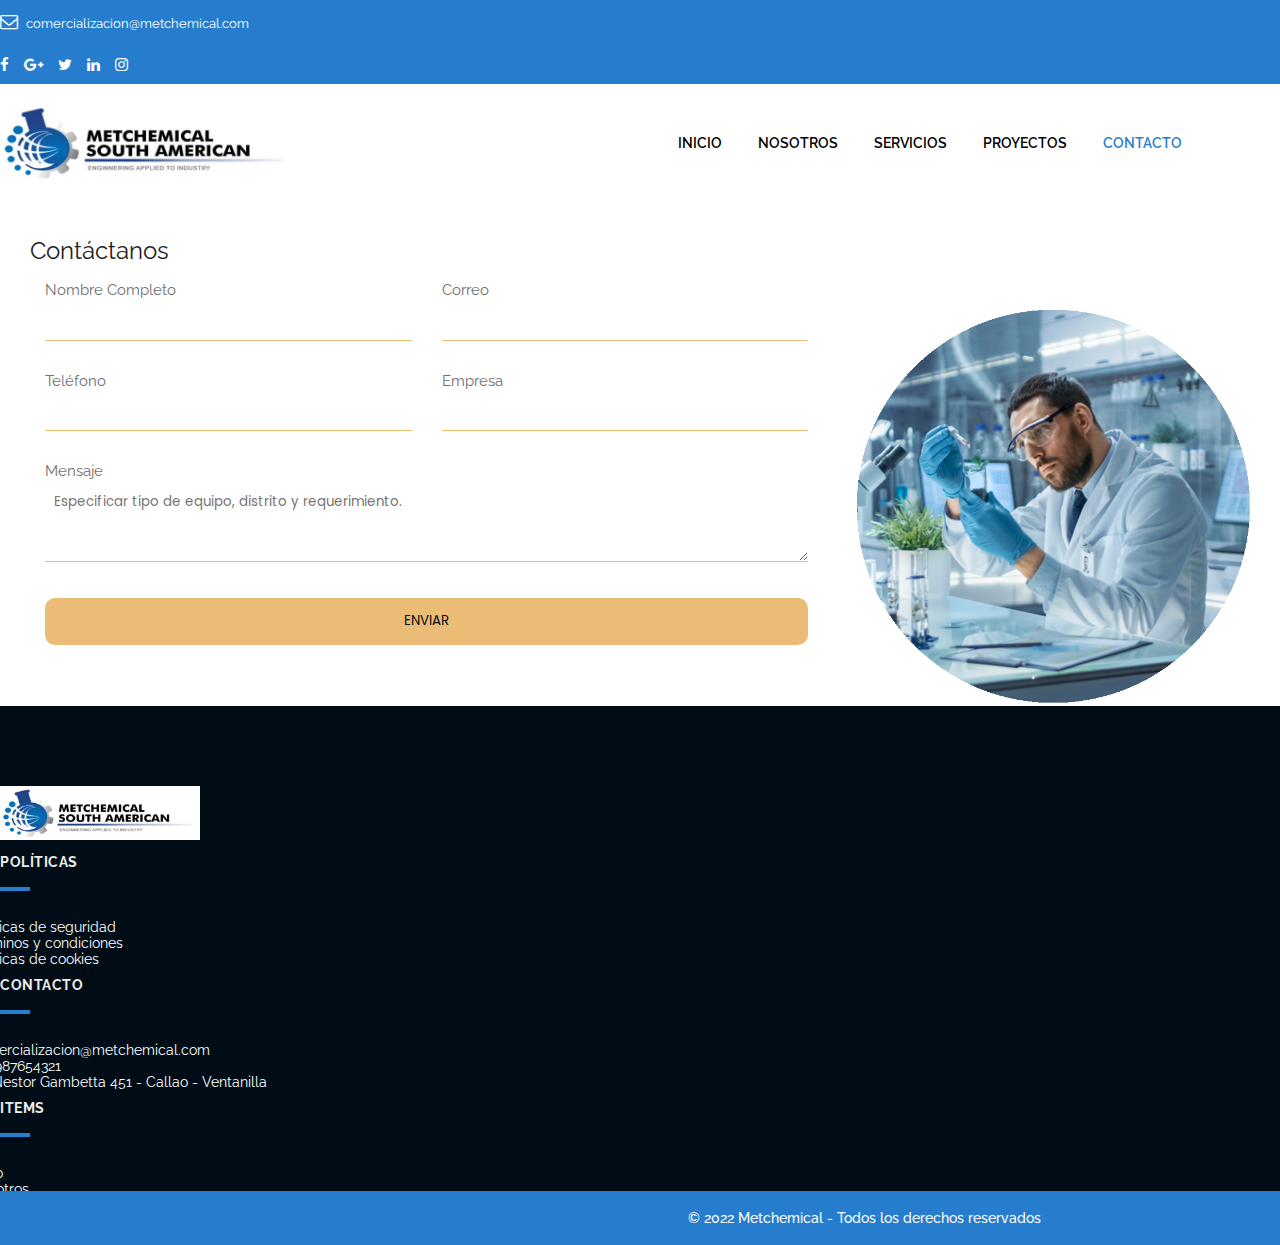
<file: contacto.html>
<!DOCTYPE html>
<html lang="en">
    <head>
        <meta charset="UTF-8">
        <meta http-equiv="X-UA-Compatible" content="IE=edge">
        <meta name="viewport" content="width=device-width, initial-scale=1.0">
        <link rel="icon" href="images/fevicon/fevicon.png" type="image/gif" />
        <link rel="stylesheet" type="text/css" href="css/styles.css">
        <link rel="stylesheet" type="text/css" href="css/style.css">
        <link href="https://cdn.jsdelivr.net/npm/bootstrap@5.1.3/dist/css/bootstrap.min.css" rel="stylesheet" integrity="sha384-1BmE4kWBq78iYhFldvKuhfTAU6auU8tT94WrHftjDbrCEXSU1oBoqyl2QvZ6jIW3" crossorigin="anonymous">
        <link rel="stylesheet" href="css/animate.css" />
        <link rel="stylesheet" href="css/responsive.css" />
        <!-- contact css -->
        <link rel="stylesheet" href="css/contacto.css" />
        <!-- colors css -->
        <link rel="stylesheet" href="css/colors1.css" />
        <!-- custom css -->
        <link rel="stylesheet" href="css/custom.css" />
        <!-- wow Animation css -->
        <link rel="stylesheet" href="css/animate.css" />
        <!-- revolution slider css -->
        <script src="https://cdn.jsdelivr.net/npm/bootstrap@5.1.3/dist/js/bootstrap.bundle.min.js" integrity="sha384-ka7Sk0Gln4gmtz2MlQnikT1wXgYsOg+OMhuP+IlRH9sENBO0LRn5q+8nbTov4+1p" crossorigin="anonymous"></script>
        <title>Nosotros</title>
    </head>
<body>

     <!-- loader -->
     <div class="bg_load"> <img class="loader_animation" src="images/loaders/loader_1.png" alt="#" /> </div>
     <!-- end loader -->
 
     <header id="default_header" class="header_style_1">
         <!-- header top -->
         <div class="header_top">
           <div class="container">
             <div class="row">
               <div class="col-md-8">
                 <div class="full">
                   <div class="topbar-left">
                     <ul class="list-inline">
     
                       <li> <span class="topbar-label"><i class="fa fa-envelope-o"></i></span> <span
                           class="topbar-hightlight"><a href="comercializacion@metchemical.com">
                             comercializacion@metchemical.com</a></span>
                       </li>
                     </ul>
                   </div>
                 </div>
               </div>
               <div class="col-md-4 right_section_header_top">
                 <div class="float-left">
                   <div class="social_icon">
                     <ul class="list-inline">
                       <li><a class="fa fa-facebook" href="https://www.facebook.com/" title="Facebook" target="_blank"></a>
                       </li>
                       <li><a class="fa fa-google-plus" href="https://plus.google.com/" title="Google+" target="_blank"></a>
                       </li>
                       <li><a class="fa fa-twitter" href="https://twitter.com" title="Twitter" target="_blank"></a></li>
                       <li><a class="fa fa-linkedin" href="https://www.linkedin.com" title="LinkedIn" target="_blank"></a>
                       </li>
                       <li><a class="fa fa-instagram" href="https://www.instagram.com" title="Instagram" target="_blank"></a>
                       </li>
                     </ul>
                   </div>
                 </div>
                 <div class="float-right">
                   <!-- <div class="make_appo"> <a class="btn white_btn" href="make_appointment.html">Make Appointment</a> </div> -->
                 </div>
               </div>
             </div>
           </div>
         </div>
         <!-- end header top -->
         <!-- header bottom -->
         <div class="header_bottom">
           <div class="container">
             <div class="row">
               <div class="col-lg-3 col-md-12 col-sm-12 col-xs-12">
                 <!-- logo start -->
                 <div class="logo"> <a href="index.html"><img src="images/logos/it_logo.png" alt="logo" /></a> </div>
                 <!-- logo end -->
               </div>
               <div class="col-lg-9 col-md-12 col-sm-12 col-xs-12">
                 <!-- menu start -->
                    <div class="menu_side">
                        <div id="navbar_menu">
                            <ul class="first-ul">
                                <li> <a  href="index.html">Inicio</a>
                                  <!-- <ul>
                                    <li><a href="it_home.html">It Home Page</a></li>
                                    <li><a href="it_home_dark.html">It Dark Home Page</a></li>
                                  </ul> -->
                                </li>
                                <li><a href="nosotros.html">Nosotros</a></li>
                                <li> <a href="#it_service.html">Servicios</a>
                                  <ul>
                                    <li><a href="#it_service_list.html">Categoría 1</a></li>
                                    <li><a href="#it_service_detail.html">Categoría 2</a></li>
                                  </ul>
                                </li>
                                <li> <a href="proyectos.html">Proyectos</a>
                                </li>

                                <!--<li> <a href="it_shop.html">Shop</a>
                                     <ul>
                                         <li><a href="it_shop.html">Shop List</a></li>
                                         <li><a href="it_shop_detail.html">Shop Detail</a></li>
                                         <li><a href="it_cart.html">Shopping Cart</a></li>
                                         <li><a href="it_checkout.html">Checkout</a></li>
                                     </ul>
                                 </li> -->
                                 <li> <a class="active" href="#it_contact.html">Contacto</a></li>
                            </ul>
                        </div>
                 </div>
                 <!-- menu end -->
               </div>
             </div>
           </div>
         </div>
         <!-- header bottom end -->
     </header>

    <div class="contact-wrapper animated bounceInUp">
        <div class="contact-form">
            <h1>Contáctanos</h1>
            <form name="frmContacto" method="post" action="sendmail.php">
                <p>
                    <label>Nombre Completo</label>
                    <input type="text" name="name">
                </p>
                <p>
                    <label>Correo</label>
                    <input type="email" name="email">
                </p>
                <p>
                    <label>Teléfono</label>
                    <input type="tel" name="phone">
                </p>
                <p>
                    <label>Empresa</label>
                    <input type="text" name="empresa">
                </p>
                <p class="block">
                   <label>Mensaje</label> 
                    <textarea placeholder="Especificar tipo de equipo, distrito y requerimiento." name="mensaje" rows="3"></textarea>
                </p>
                <p class="block">
                    <button type="submit">
                        Enviar
                    </button>
                </p>
            </form>
        </div>
        <div class="contact-info" style="background-image: url('/images/quimica-metchemical.png'); background-size: cover;">
           
        </div>
    </div>
   

    <footer class="footer_style_2">
      <div class="container">
        <div class="row padding-top-l">
          <div class="col-sm-3">
            <img class="logo-pie" src="images/logos/it_logo.png" alt="logo" />
          </div>
          
          <div class="col-sm-3">
            <div class="main-heading text-left">
              <h2>Políticas</h2>
            </div>
            <ul>
              <li class="li_style"><a class="text-color1" href="#">Políticas de seguridad</a></li>
              <li class="li_style"><a class="text-color1" href="#">Términos y condiciones</a></li>
              <li class="li_style"><a class="text-color1" href="#">Políticas de cookies</a></li>
            </ul>
          </div>



          <div class="col-sm-4">
            <div class="main-heading text-left">
              <h2>Contacto</h2>
            </div>
            <ul>
              <li class="li_style"><a href="#">comercializacion@metchemical.com</a></li>
              <li class="li_style"><a href="#">+51 987654321</a></li>
              <li class="li_style"><a href="#">Av. Nestor Gambetta 451 - Callao - Ventanilla</a></li>
            </ul>
          </div>

          <div class="col-sm-2">
            <div class="main-heading text-left ">
              <h2>Items</h2>
            </div>
            <ul>
              <li class="li_style"><a href="#">Inicio</a></li>
              <li class="li_style"><a href="#">Nosotros</a></li>
              <li class="li_style"><a href="#">Servicios</a></li>
              <li class="li_style"><a href="#">Proyectos</a></li>
              <li class="li_style"><a href="#">Contacto</a></li>
            </ul>
          </div>
          
        </div>
        <div class="cprt">
          <p>© 2022 Metchemical - Todos los derechos reservados </p>
        </div>
      </div>
    </footer>
    <!-- end footer -->
    <!-- js section -->
    <script src="js/jquery.min.js"></script>
    <script src="js/bootstrap.min.js"></script>
    <!-- menu js -->
    <script src="js/menumaker.js"></script>
    <!-- wow animation -->
    <script src="js/wow.js"></script>
    <!-- custom js -->
    <script src="js/custom.js"></script>
    <!-- revolution js files -->
    <script src="revolution/js/jquery.themepunch.tools.min.js"></script>
    <script src="revolution/js/jquery.themepunch.revolution.min.js"></script>
    <script src="revolution/js/extensions/revolution.extension.actions.min.js"></script>
    <script src="revolution/js/extensions/revolution.extension.carousel.min.js"></script>
    <script src="revolution/js/extensions/revolution.extension.kenburn.min.js"></script>
    <script src="revolution/js/extensions/revolution.extension.layeranimation.min.js"></script>
    <script src="revolution/js/extensions/revolution.extension.migration.min.js"></script>
    <script src="revolution/js/extensions/revolution.extension.navigation.min.js"></script>
    <script src="revolution/js/extensions/revolution.extension.parallax.min.js"></script>
    <script src="revolution/js/extensions/revolution.extension.slideanims.min.js"></script>
    <script src="revolution/js/extensions/revolution.extension.video.min.js"></script>
    
</body>
</html>
</file>
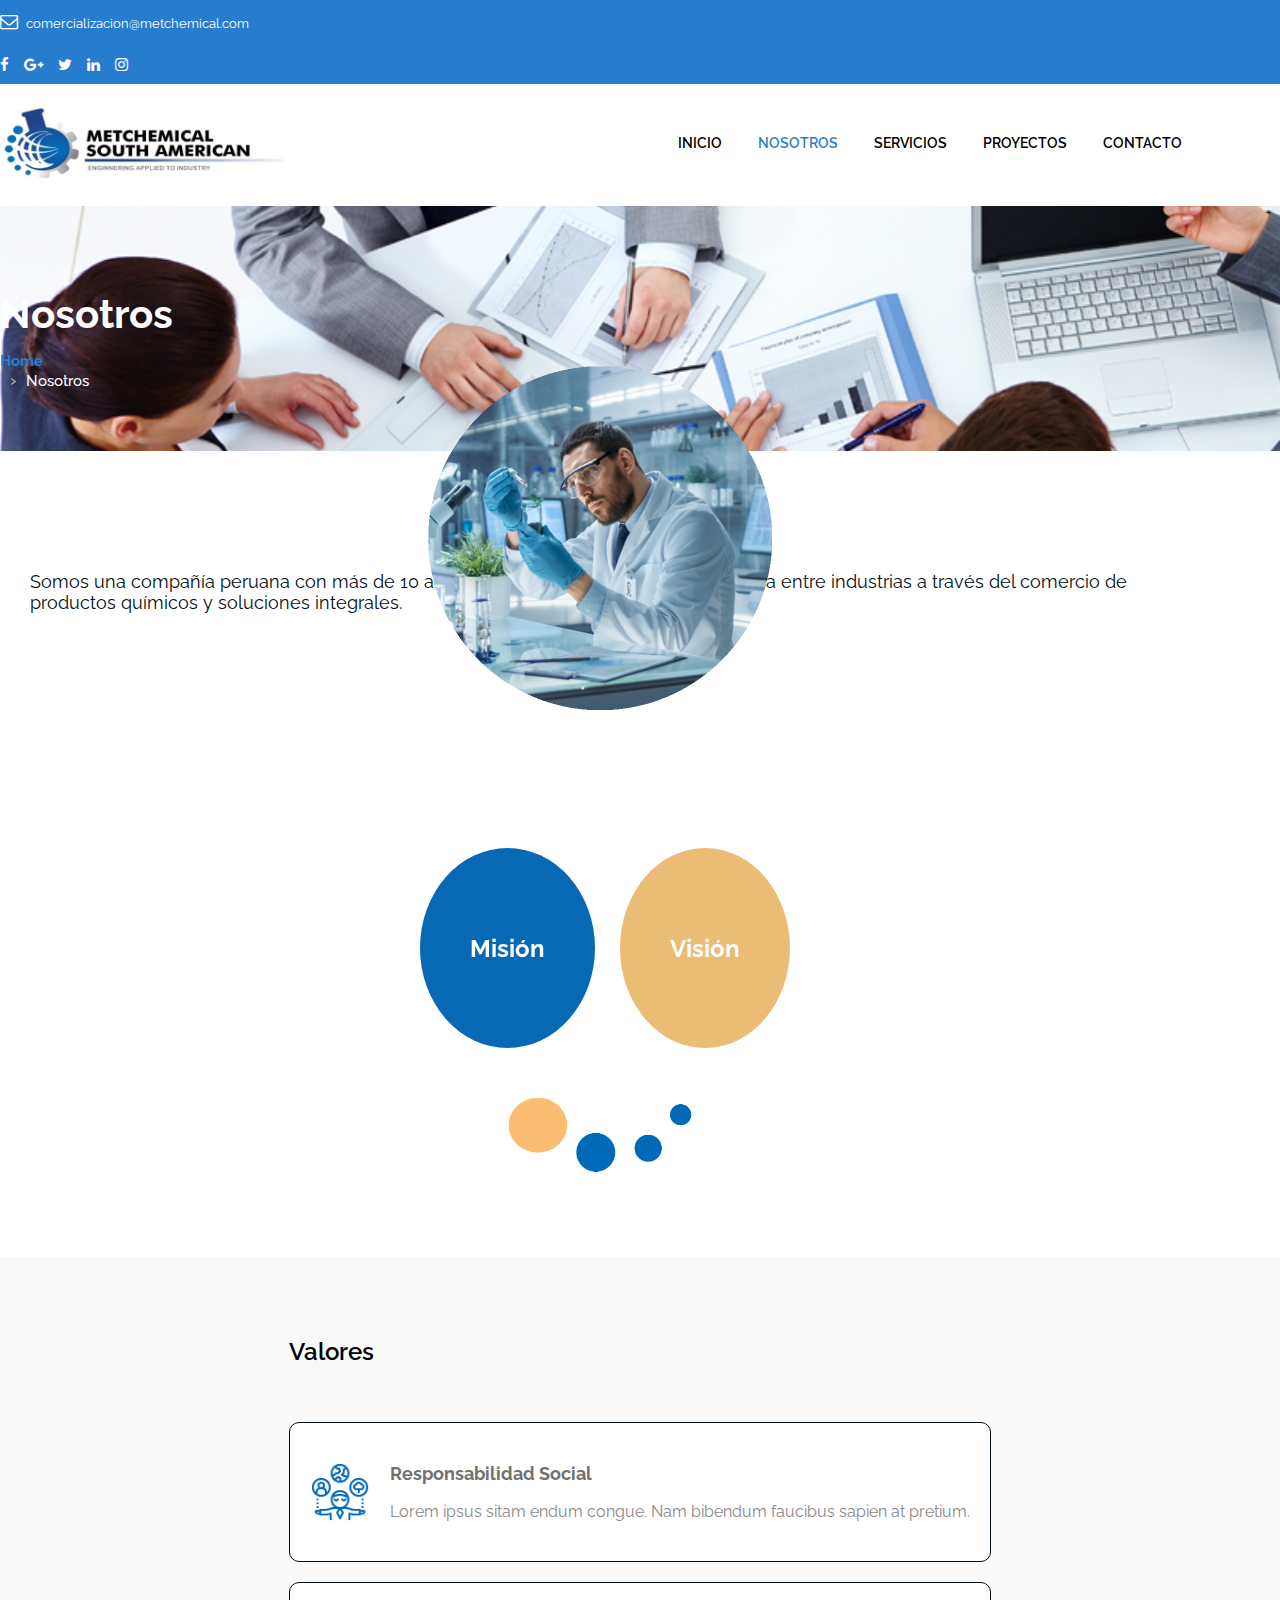
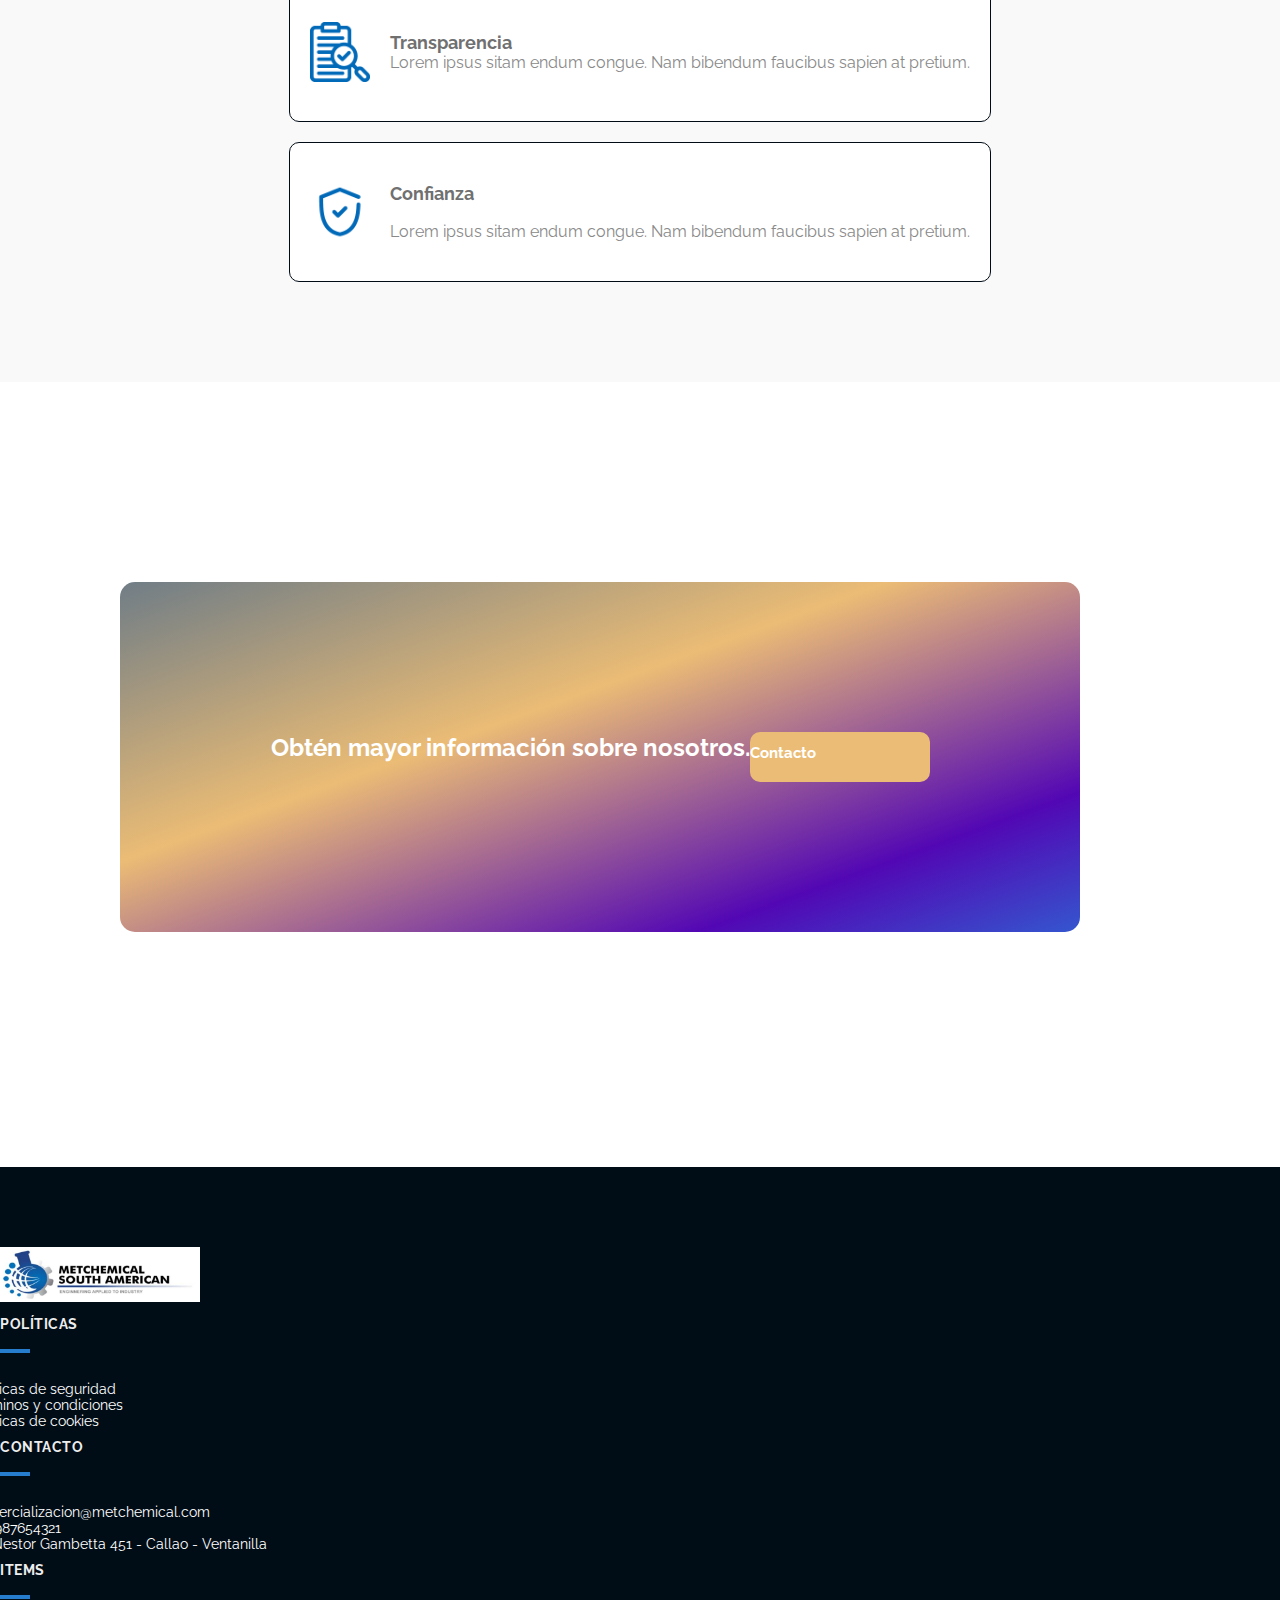
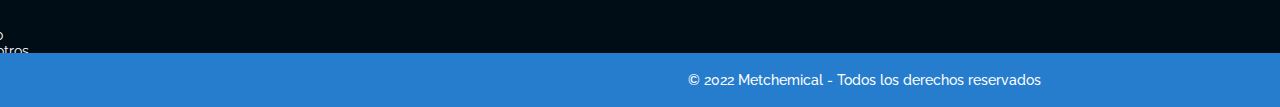
<file: nosotros.html>
<!DOCTYPE html>
<html lang="en">
<head>
    <meta charset="UTF-8">
    <meta http-equiv="X-UA-Compatible" content="IE=edge">
    <meta name="viewport" content="width=device-width, initial-scale=1.0">
    <link rel="icon" href="images/fevicon/fevicon.png" type="image/gif" />
    <link rel="stylesheet" type="text/css" href="css/styles.css">
    <link rel="stylesheet" type="text/css" href="css/style.css">
    <link href="https://cdn.jsdelivr.net/npm/bootstrap@5.1.3/dist/css/bootstrap.min.css" rel="stylesheet" integrity="sha384-1BmE4kWBq78iYhFldvKuhfTAU6auU8tT94WrHftjDbrCEXSU1oBoqyl2QvZ6jIW3" crossorigin="anonymous">
    <link rel="stylesheet" href="css/animate.css" />
    <link rel="stylesheet" href="css/responsive.css" />
    <!-- colors css -->
    <link rel="stylesheet" href="css/colors1.css" />
    <!-- custom css -->
    <link rel="stylesheet" href="css/custom.css" />
    <!-- wow Animation css -->
    <link rel="stylesheet" href="css/animate.css" />
    <!-- revolution slider css -->
    <script src="https://cdn.jsdelivr.net/npm/bootstrap@5.1.3/dist/js/bootstrap.bundle.min.js" integrity="sha384-ka7Sk0Gln4gmtz2MlQnikT1wXgYsOg+OMhuP+IlRH9sENBO0LRn5q+8nbTov4+1p" crossorigin="anonymous"></script>
    <title>Nosotros</title>
</head>
<body>
     <!-- loader -->
     <div class="bg_load"> <img class="loader_animation" src="images/loaders/loader_1.png" alt="#" /> </div>
     <!-- end loader -->
 
     <header id="default_header" class="header_style_1">
         <!-- header top -->
         <div class="header_top">
           <div class="container">
             <div class="row">
               <div class="col-md-8">
                 <div class="full">
                   <div class="topbar-left">
                     <ul class="list-inline">
     
                       <li> <span class="topbar-label"><i class="fa fa-envelope-o"></i></span> <span
                           class="topbar-hightlight"><a href="comercializacion@metchemical.com">
                             comercializacion@metchemical.com</a></span>
                       </li>
                     </ul>
                   </div>
                 </div>
               </div>
               <div class="col-md-4 right_section_header_top">
                 <div class="float-left">
                   <div class="social_icon">
                     <ul class="list-inline">
                       <li><a class="fa fa-facebook" href="https://www.facebook.com/" title="Facebook" target="_blank"></a>
                       </li>
                       <li><a class="fa fa-google-plus" href="https://plus.google.com/" title="Google+" target="_blank"></a>
                       </li>
                       <li><a class="fa fa-twitter" href="https://twitter.com" title="Twitter" target="_blank"></a></li>
                       <li><a class="fa fa-linkedin" href="https://www.linkedin.com" title="LinkedIn" target="_blank"></a>
                       </li>
                       <li><a class="fa fa-instagram" href="https://www.instagram.com" title="Instagram" target="_blank"></a>
                       </li>
                     </ul>
                   </div>
                 </div>
                 <div class="float-right">
                   <!-- <div class="make_appo"> <a class="btn white_btn" href="make_appointment.html">Make Appointment</a> </div> -->
                 </div>
               </div>
             </div>
           </div>
         </div>
         <!-- end header top -->
         <!-- header bottom -->
          <div class="header_bottom">
            <div class="container">
              <div class="row">
                <div class="col-lg-3 col-md-12 col-sm-12 col-xs-12">
                 <!-- logo start -->
                  <div class="logo">
                    <a href="index.html">
                      <img src="images/logos/it_logo.png" alt="logo" />
                    </a>
                  </div>
                 <!-- logo end -->
                </div>
               <div class="col-lg-9 col-md-12 col-sm-12 col-xs-12">
                 <!-- menu start -->
                    <div class="menu_side">
                        <div id="navbar_menu">
                            <ul class="first-ul">
                                <li> <a  href="index.html">Inicio</a>
                                  <!-- <ul>
                                    <li><a href="it_home.html">It Home Page</a></li>
                                    <li><a href="it_home_dark.html">It Dark Home Page</a></li>
                                  </ul> -->
                                </li>
                                <li> <a class="active" href="nosotros.html">Nosotros</a></li>
                                <li> <a href="Servicios.html">Servicios</a>
                                
                                </li>
                                <li> <a href="proyectos.html">Proyectos</a>
                                  <!-- <ul>
                                    <li><a href="it_blog.html">Blog List</a></li>
                                    <li><a href="it_blog_grid.html">Blog Grid</a></li>
                                    <li><a href="it_blog_detail.html">Blog Detail</a></li>
                                  </ul> -->
                                </li>

                                <!--<li> <a href="it_shop.html">Shop</a>
                                     <ul>
                                         <li><a href="it_shop.html">Shop List</a></li>
                                         <li><a href="it_shop_detail.html">Shop Detail</a></li>
                                         <li><a href="it_cart.html">Shopping Cart</a></li>
                                         <li><a href="it_checkout.html">Checkout</a></li>
                                     </ul>
                                 </li> -->
                                 <li> <a href="contacto.html">Contacto</a></li>
                            </ul>
                        </div>
                    <!-- <div class="search_icon">
                     <ul>
                       <li><a href="#" data-toggle="modal" data-target="#search_bar"><i class="fa fa-search"
                             aria-hidden="true"></i></a></li>
                     </ul>
                   </div> -->
                 </div>
                 <!-- menu end -->
               </div>
             </div>
           </div>
         </div>
         <!-- header bottom end -->
     </header>

     <div id="inner_banner" class="section inner_banner_sectionNosotros">
      <div class="container">
        <div class="row">
          <div class="col-md-12">
            <div class="full">
              <div class="title-holder">
                <div class="title-holder-cell text-left">
                  <h1 class="page-title">Nosotros</h1>
                  <ol class="breadcrumb">
                    <li><a class="link_Home" href="index.html">Home</a></li>
                    <li class="active">Nosotros</li>
                  </ol>
                </div>
              </div>
            </div>
          </div>
        </div>
      </div>
    </div>
    
    <!-- <div class="container-fluid cover" style="background-image: url('/images/equipo-metchemical.jpg');">
        <div class="row center">
            <div class="col-sm-6">
                <h1>
                    Nosotros
                </h1>
            </div> 
        </div> 
    </div> -->

    <!--Nosotros-->
    <div class="section padding_layout_1" style="margin-top: -50px;">
      <div class="container padding-top-l">
        <div class="row">
            <div class="col-sm-6 center">
                <p class="st-text">
                  Somos una compañía peruana con más de 10 años en el mercado
                  forjando una sinergia entre industrias a través del comercio
                  de productos químicos y soluciones integrales.
                </p>
            </div>
            <div class="col-sm-6 animated bounce center">
                <img class="circle-img" src="images/quimica-metchemical.png"  alt="Productos químicos">
            </div>
        </div>
    </div>
    </div>
    <!--End texto 1-->


    <div class="container padding-top-xl">
        <div class="row center">
            <div class="col-sm-3">
              <div class="mv-box">
                <div class="mv">    
                  <div class="mv-face">
                    <div class="mision-vision color1 center">
                      <p class="txt-mv-title">Misión</p>
                    </div>
                  </div>
                  <div class="mv-face backface">
                    <div class="mision-vision color1 center">
                      <p class="txt-mv">Prover productos y soluciones integrales eficientes
                        e innovadores a industrias.
                      </p>
                    </div>
                  </div>    
                </div>
              </div>
            </div>
            <div class="col-sm-3">
              <div class="mv-box">
                <div class="mv">    
                  <div class="mv-face">
                    <div class="mision-vision color5 center">
                      <p class="txt-mv-title">Visión</p>
                    </div>
                  </div>
                  <div class="mv-face backface">
                    <div class="mision-vision color5 center">
                      <p class="txt-mv">
                        Ser líderes en el comercio de productos químicos y soluciones
                        integrales que contribuyan al crecimiento de nuestra región.
                      </p>
                    </div>
                  </div>    
                </div>
              </div>
            </div>
        </div>
    </div>

    <div class="container center">
        <img class="recurso" src="images/recursos.jpg" />
    </div>


    <br/>
    <br/>
    <br/>
    <div class="container-fluid padding-top-l padding-bottom-l color9">
        <div class="row center">
            <div class="col-sm-6 text-center">
                <h3>
                    Valores
                </h3>
                <br/>
                <br/>
                <div class="valores center">
                    <img class="icon-v" src="images/responsabilidad.png"/>
                    <div class="row">
                        <p class="v-t">
                            Responsabilidad Social
                        </p>
                        <br/>
                        <span>
                            Lorem ipsus sitam endum congue. 
                            Nam bibendum faucibus sapien at pretium. 
                        </span>
                    </div >
                </div>
                <div class="valores center">
                    <img class="icon-v" src="images/transparencia.png"/>
                    <div class="row">
                        <p class="v-t">
                            Transparencia
                        </p>
                        
                        <span>
                            Lorem ipsus sitam endum congue. 
                            Nam bibendum faucibus sapien at pretium. 
                        </span>
                    </div >
                </div>
                <div class="valores center">
                    <img class="icon-v" src="images/de-confianza.png"/>
                    <div class="row">
                        <p class="v-t">
                            Confianza
                        </p>
                        <br/>
                        <span>
                            Lorem ipsus sitam endum congue. 
                            Nam bibendum faucibus sapien at pretium. 
                        </span>
                    </div >
                </div>
            </div>
        </div>
    </div>

  <!-- Call to action-->
  <div class="section padding_layout_1">
    <div class="container padding-top-l padding-bottom-xl center">
    <div class="row center bg-move" style="width: 80%;"> 
        <div class="col-sm-6 center text-center">
            <h3 class="h3-contact">
                Obtén mayor información sobre nosotros.
            </h3>
            <div class="cta1">
                <a href="contacto.html">Contacto</a>
            </div>
        </div>
    </div>
    </div>
  </div>
  <!--End Contacto-->


    <footer class="footer_style_2">
      <div class="container">
        <div class="row padding-top-l">
          <div class="col-sm-3">
            <img class="logo-pie" src="images/logos/it_logo.png" alt="logo" />
          </div>
          
          <div class="col-sm-3">
            <div class="main-heading text-left">
              <h2>Políticas</h2>
            </div>
            <ul>
              <li class="li_style"><a class="text-color1" href="#">Políticas de seguridad</a></li>
              <li class="li_style"><a class="text-color1" href="#">Términos y condiciones</a></li>
              <li class="li_style"><a class="text-color1" href="#">Políticas de cookies</a></li>
            </ul>
          </div>



          <div class="col-sm-4">
            <div class="main-heading text-left">
              <h2>Contacto</h2>
            </div>
            <ul>
              <li class="li_style"><a href="#">comercializacion@metchemical.com</a></li>
              <li class="li_style"><a href="#">+51 987654321</a></li>
              <li class="li_style"><a href="#">Av. Nestor Gambetta 451 - Callao - Ventanilla</a></li>
            </ul>
          </div>

          <div class="col-sm-2">
            <div class="main-heading text-left ">
              <h2>Items</h2>
            </div>
            <ul>
              <li class="li_style"><a href="#">Inicio</a></li>
              <li class="li_style"><a href="#">Nosotros</a></li>
              <li class="li_style"><a href="#">Servicios</a></li>
              <li class="li_style"><a href="#">Proyectos</a></li>
              <li class="li_style"><a href="#">Contacto</a></li>
            </ul>
          </div>
          
        </div>
        <div class="cprt">
          <p>© 2022 Metchemical - Todos los derechos reservados </p>
        </div>
      </div>
    </footer>


<script src="js/jquery.min.js"></script>
<script src="js/bootstrap.min.js"></script>
<!-- menu js -->
<script src="js/menumaker.js"></script>
<!-- wow animation -->
<script src="js/wow.js"></script>
<!-- custom js -->
<script src="js/custom.js"></script>
<!-- revolution js files -->
<script src="revolution/js/jquery.themepunch.tools.min.js"></script>
<script src="revolution/js/jquery.themepunch.revolution.min.js"></script>
<script src="revolution/js/extensions/revolution.extension.actions.min.js"></script>
<script src="revolution/js/extensions/revolution.extension.carousel.min.js"></script>
<script src="revolution/js/extensions/revolution.extension.kenburn.min.js"></script>
<script src="revolution/js/extensions/revolution.extension.layeranimation.min.js"></script>
<script src="revolution/js/extensions/revolution.extension.migration.min.js"></script>
<script src="revolution/js/extensions/revolution.extension.navigation.min.js"></script>
<script src="revolution/js/extensions/revolution.extension.parallax.min.js"></script>
<script src="revolution/js/extensions/revolution.extension.slideanims.min.js"></script>
<script src="revolution/js/extensions/revolution.extension.video.min.js"></script>


</body>
</html>
</file>
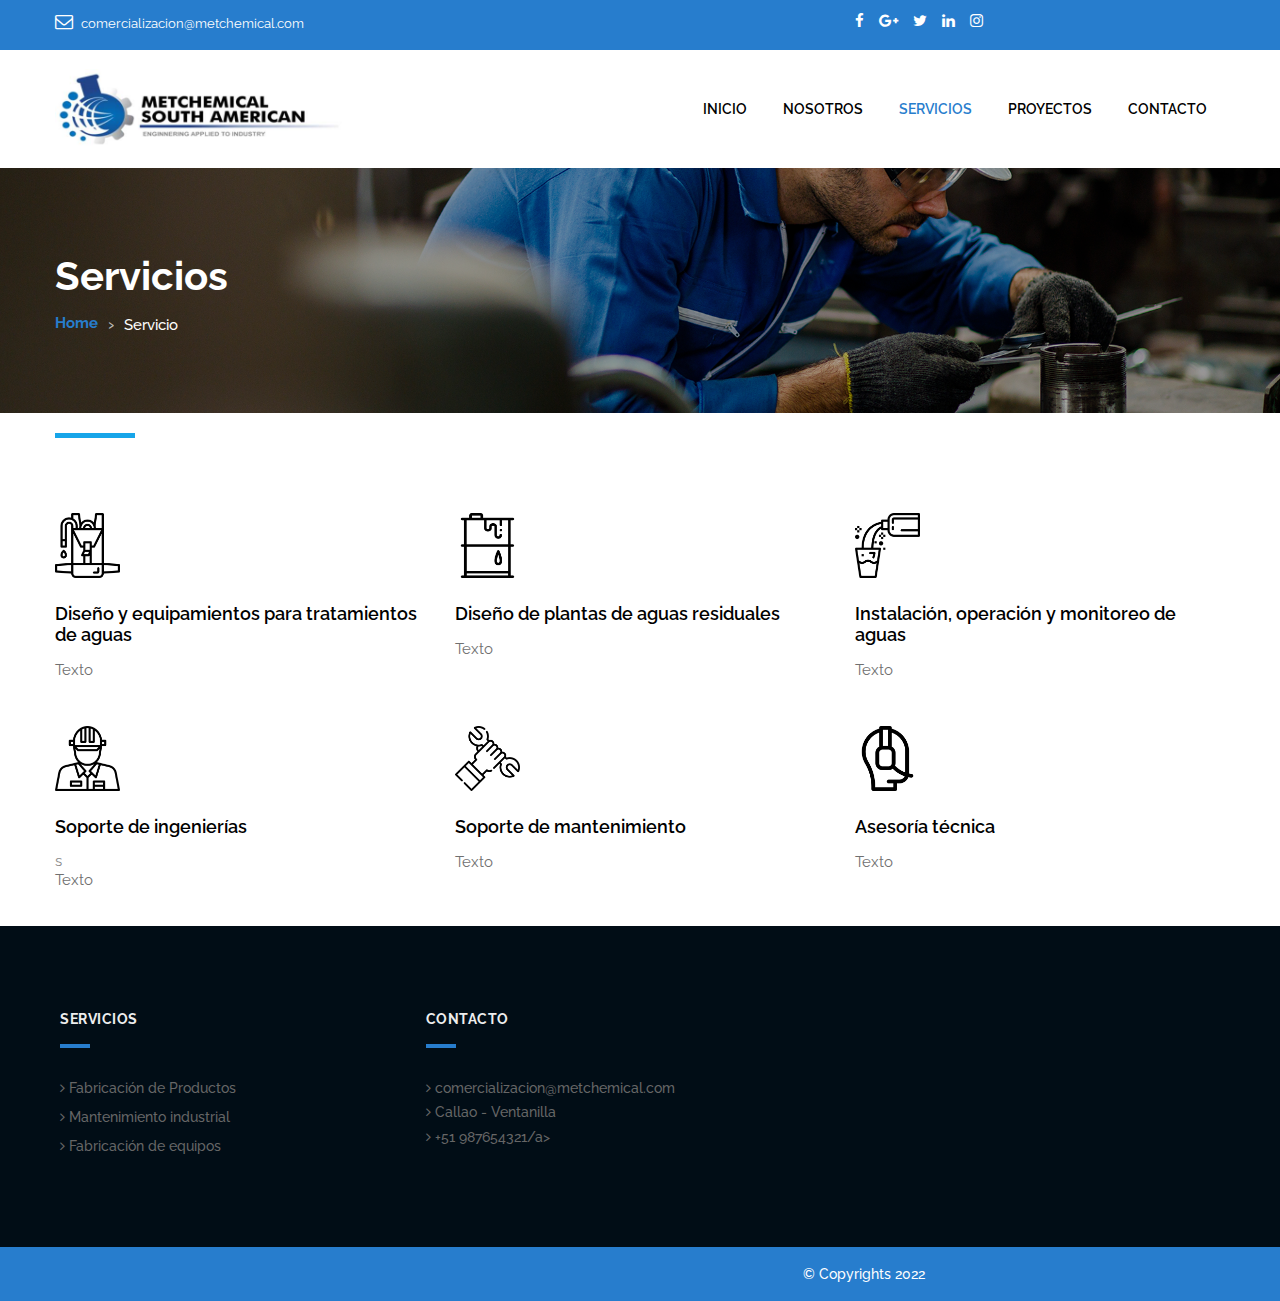
<file: Servicios.html>
<!DOCTYPE html>
<html lang="es">
<head>
<!-- basic -->
<meta charset="utf-8">
<meta http-equiv="X-UA-Compatible" content="IE=edge">
<!-- mobile metas -->
<meta name="viewport" content="width=device-width, initial-scale=1">
<meta name="viewport" content="initial-scale=1, maximum-scale=1">
<!-- site metas -->
<title>Servicios</title>
<meta name="keywords" content="">
<meta name="description" content="">
<meta name="author" content="">
<!-- site icons -->
<link rel="icon" href="images/fevicon/fevicon.png" type="image/gif" />
<!-- bootstrap css -->
<link rel="stylesheet" href="css/bootstrap.min.css" />
<!-- Site css -->
<link rel="stylesheet" href="css/style.css" />
<!-- responsive css -->
<link rel="stylesheet" href="css/responsive.css" />
<!-- colors css -->
<link rel="stylesheet" href="css/colors1.css" />
<!-- custom css -->
<link rel="stylesheet" href="css/custom.css" />
<!-- wow Animation css -->
<link rel="stylesheet" href="css/animate.css" />
<!--[if lt IE 9]>
      <script src="https://oss.maxcdn.com/libs/html5shiv/3.7.0/html5shiv.js"></script>
      <script src="https://oss.maxcdn.com/libs/respond.js/1.4.2/respond.min.js"></script>
      <![endif]-->
</head>
<body id="default_theme" class="it_service service">
<!-- loader -->
<div class="bg_load"> <img class="loader_animation" src="images/loaders/loader_1.png" alt="#" /> </div>
<!-- end loader -->
<!-- header -->
 
<header id="default_header" class="header_style_1">
  <!-- header top -->
  <div class="header_top">
    <div class="container">
      <div class="row">
        <div class="col-md-8">
          <div class="full">
            <div class="topbar-left">
              <ul class="list-inline">

                <li> <span class="topbar-label"><i class="fa fa-envelope-o"></i></span> <span
                    class="topbar-hightlight"><a href="comercializacion@metchemical.com">
                      comercializacion@metchemical.com</a></span>
                </li>
              </ul>
            </div>
          </div>
        </div>
        <div class="col-md-4 right_section_header_top">
          <div class="float-left">
            <div class="social_icon">
              <ul class="list-inline">
                <li><a class="fa fa-facebook" href="https://www.facebook.com/" title="Facebook" target="_blank"></a>
                </li>
                <li><a class="fa fa-google-plus" href="https://plus.google.com/" title="Google+" target="_blank"></a>
                </li>
                <li><a class="fa fa-twitter" href="https://twitter.com" title="Twitter" target="_blank"></a></li>
                <li><a class="fa fa-linkedin" href="https://www.linkedin.com" title="LinkedIn" target="_blank"></a>
                </li>
                <li><a class="fa fa-instagram" href="https://www.instagram.com" title="Instagram" target="_blank"></a>
                </li>
              </ul>
            </div>
          </div>
          <div class="float-right">
            <!-- <div class="make_appo"> <a class="btn white_btn" href="make_appointment.html">Make Appointment</a> </div> -->
          </div>
        </div>
      </div>

      <!-- dsd -->
    </div>
  </div>
  <!-- end header top -->
  <!-- header bottom -->
  <div class="header_bottom">
    <div class="container">
      <div class="row">
        <div class="col-lg-3 col-md-12 col-sm-12 col-xs-12">
          <!-- logo start -->
          <div class="logo"> <a href="index.html"><img src="images/logos/it_logo.png" alt="logo" /></a> </div>
          <!-- logo end -->
        </div>
        <div class="col-lg-9 col-md-12 col-sm-12 col-xs-12">
          <!-- menu start -->
             <div class="menu_side">
                 <div id="navbar_menu">
                     <ul class="first-ul">
                         <li> <a href="index.html">Inicio</a>
                           <!-- <ul>
                             <li><a href="it_home.html">It Home Page</a></li>
                             <li><a href="it_home_dark.html">It Dark Home Page</a></li>
                           </ul> -->
                         </li>
                         <li><a href="nosotros.html">Nosotros</a></li>
                         <li> <a class="active" href="servicios.html">Servicios</a>
                          
                         </li>
                         <li> <a href="proyectos.html">Proyectos</a>
                           <!-- <ul>
                             <li><a href="it_blog.html">Blog List</a></li>
                             <li><a href="it_blog_grid.html">Blog Grid</a></li>
                             <li><a href="it_blog_detail.html">Blog Detail</a></li>
                           </ul> -->
                         </li>

                         <!--<li> <a href="it_shop.html">Shop</a>
                              <ul>
                                  <li><a href="it_shop.html">Shop List</a></li>
                                  <li><a href="it_shop_detail.html">Shop Detail</a></li>
                                  <li><a href="it_cart.html">Shopping Cart</a></li>
                                  <li><a href="it_checkout.html">Checkout</a></li>
                              </ul>
                          </li> -->
                          <li> <a href="contacto.html">Contacto</a></li>
                     </ul>
                 </div>
             <!-- <div class="search_icon">
              <ul>
                <li><a href="#" data-toggle="modal" data-target="#search_bar"><i class="fa fa-search"
                      aria-hidden="true"></i></a></li>
              </ul>
            </div> -->
          </div>
          <!-- menu end -->
        </div>
      </div>
    </div>
  </div>
  <!-- header bottom end -->
</header>
<!-- end header -->
<!-- inner page banner -->
<div id="inner_banner" class="section inner_banner_section">
  <div class="container">
    <div class="row">
      <div class="col-md-12">
        <div class="full">
          <div class="title-holder">
            <div class="title-holder-cell text-left">
              <h1 class="page-title">Servicios</h1>
              <ol class="breadcrumb">
                <li><a class="link_Home" href="index.html">Home</a></li>
                <li class="active">Servicio</li>
              </ol>
            </div>
          </div>
        </div>
      </div>
    </div>
  </div>
</div>
<!-- end inner page banner -->
<div class="section">
  <div class="container">
    <div class="row">
      <div class="col-md-12" >
        <div class="full">
          <div class="main_heading text_align_left">
          </div>
        </div>
      </div>
    </div>
    <div class="row">
      <div class="col-md-12">
        <div class="row">
          <div class="col-md-4">
            <div class="full">
              <div class="service_blog_inner">
                <div class="icon text_align_left"><img src="images/Servicios/equipamientos para tratamientos de aguas.png" alt="#"></div>
                <h4 class="service-heading">Diseño y equipamientos para tratamientos de aguas</h4>
                <p>Texto</p>
              </div>
            </div>
          </div>
          <div class="col-md-4">
            <div class="full">
              <div class="service_blog_inner">
                <div class="icon text_align_left"><img src="images/Servicios/plantas de aguas residuales.png" alt="#"></div>
                <h4 class="service-heading">Diseño de plantas de aguas residuales</h4>
                <p>Texto</p>
              </div>
            </div>
          </div>
          <div class="col-md-4">
            <div class="full">
              <div class="service_blog_inner">
                <div class="icon text_align_left"><img src="images/Servicios/operación y monitoreo de aguas.png" alt="#"></div>
                <h4 class="service-heading">Instalación, operación y monitoreo de aguas</h4>
                <p>Texto</p>
              </div>
            </div>
          </div>
          <div class="col-md-4">
            <div class="full">
              <div class="service_blog_inner">
                <div class="icon text_align_left"><img src="images/Servicios/ingeniería.png" alt="#"></div>
                <h4 class="service-heading">Soporte de ingenierías</h4>s
                <p>Texto</p>
              </div>
            </div>
          </div>
          <div class="col-md-4">
            <div class="full">
              <div class="service_blog_inner">
                <div class="icon text_align_left"><img src="images/Servicios/mantenimiento.png" alt="#"></div>
                <h4 class="service-heading">Soporte de mantenimiento</h4>
                <p>Texto</p>
              </div>
            </div>
          </div>
          <div class="col-md-4">
            <div class="full">
              <div class="service_blog_inner">
                <div class="icon text_align_left"><img src="images/Servicios/operator.png" alt="#"></div>
                <h4 class="service-heading">Asesoría técnica</h4>
                <p>Texto</p>
              </div>
            </div>
          </div>
        </div>
      </div>
    </div>
  </div>
</div>
<!-- section -->

<!-- end section -->

<!-- section -->

<!-- end section -->
<!-- section -->

<!-- end section -->
<!-- section -->

<!-- end section -->
<!-- Modal -->

<!-- End Model search bar -->
<!-- footer -->
<!-- footer -->
<footer class="footer_style_2">
  <div class="container-fuild">
    <div class="row">

      <div class="footer_blog">
        <div class="row">
          <!-- <div class="col-md-6">
            <div class="main-heading left_text">
              <h2>It Next Theme</h2>
            </div>
            <p>Tincidunt elit magnis nulla facilisis. Dolor sagittis maecenas. Sapien nunc amet ultrices, dolores sit
              ipsum velit purus aliquet, massa fringilla leo orci.</p>
            <ul class="social_icons">
              <li class="social-icon fb"><a href="#"><i class="fa fa-facebook" aria-hidden="true"></i></a></li>
              <li class="social-icon tw"><a href="#"><i class="fa fa-twitter" aria-hidden="true"></i></a></li>
              <li class="social-icon gp"><a href="#"><i class="fa fa-google-plus" aria-hidden="true"></i></a></li>
            </ul>
          </div> -->
          <!-- <div class="col-md-6">
            <div class="main-heading left_text">
              <h2>Additional links</h2>
            </div>
            <ul class="footer-menu">
              <li><a href="it_about.html"><i class="fa fa-angle-right"></i> About us</a></li>
              <li><a href="it_term_condition.html"><i class="fa fa-angle-right"></i> Terms and conditions</a></li>
              <li><a href="it_privacy_policy.html"><i class="fa fa-angle-right"></i> Privacy policy</a></li>
              <li><a href="it_news.html"><i class="fa fa-angle-right"></i> News</a></li>
              <li><a href="it_contact.html"><i class="fa fa-angle-right"></i> Contact us</a></li>
            </ul>
          </div> -->
          <div class="col-md-6">
            <div class="main-heading left_text">
              <h2>Servicios</h2>
            </div>
            <ul class="footer-menu">
              <li><a href="#it_data_recovery.html"><i class="fa fa-angle-right"></i> Fabricación de Productos</a></li>
              <li><a href="#it_computer_repair.html"><i class="fa fa-angle-right"></i> Mantenimiento industrial</a>
              </li>
              <li><a href="#it_mobile_service.html"><i class="fa fa-angle-right"></i> Fabricación de equipos </a></li>
              <!-- <li><a href="it_network_solution.html"><i class="fa fa-angle-right"></i> Network solutions</a></li>
              <li><a href="it_techn_support.html"><i class="fa fa-angle-right"></i> Technical support</a></li> -->
            </ul>
          </div>
          <div class="col-md-6">
            <div class="main-heading left_text">
              <h2>Contacto</h2>
            </div>
            <p><i class="fa fa-angle-right"></i>
              comercializacion@metchemical.com<br>
              <i class="fa fa-angle-right"></i> Callao - Ventanilla<br>
              <span style="font-size:18px;"><a href="tel:+9876543210"><i class="fa fa-angle-right"></i> +51
                  987654321/a></span>
            </p>
         
          </div>
        </div>
      </div>
      <div class="cprt">
        <p>© Copyrights 2022 </p>
      </div>
    </div>
  </div>
</footer>
<!-- end footer -->
<!-- js section -->
<script src="js/jquery.min.js"></script>
<script src="js/bootstrap.min.js"></script>
<!-- menu js -->
<script src="js/menumaker.js"></script>
<!-- wow animation -->
<script src="js/wow.js"></script>
<!-- custom js -->
<script src="js/custom.js"></script>
<!-- revolution js files -->
<script src="revolution/js/jquery.themepunch.tools.min.js"></script>
<script src="revolution/js/jquery.themepunch.revolution.min.js"></script>
<script src="revolution/js/extensions/revolution.extension.actions.min.js"></script>
<script src="revolution/js/extensions/revolution.extension.carousel.min.js"></script>
<script src="revolution/js/extensions/revolution.extension.kenburn.min.js"></script>
<script src="revolution/js/extensions/revolution.extension.layeranimation.min.js"></script>
<script src="revolution/js/extensions/revolution.extension.migration.min.js"></script>
<script src="revolution/js/extensions/revolution.extension.navigation.min.js"></script>
<script src="revolution/js/extensions/revolution.extension.parallax.min.js"></script>
<script src="revolution/js/extensions/revolution.extension.slideanims.min.js"></script>
<script src="revolution/js/extensions/revolution.extension.video.min.js"></script>

</body>
</html>
</file>
<file: css/styles.css>
.center{
    display: flex;
    justify-content: center;
    align-items: center;
}

.padding-top-s{
    padding-top: 20px;
}

.padding-top-m{
    padding-top: 50px;
}

.padding-top-l{
    padding-top: 80px;
}

.padding-top-xl{
    padding-top: 120px;
}

.padding-bottom-l{
    padding-bottom: 80px;
}


.padding-bottom-xl{
    padding-bottom: 120px;
}

.padding-all{
    padding: 20px;
    text-align: center;
}


.color1{
    background: #0769b4;
}

.color2{
    background: #B45207;
}

.color3{
    background: #5207B4;
}

.color4{
    background: #75B8EB;
}

.color5{
    background: #EBBC75;
}

.color6{
    background: #010D16;
}

.color7{
    background: #707D86;
}

.color8{
    background: #12B407;
}

.color9{
    background: #F9F9F9;
}


/***********************HOME*************************************/

.img-size{
    margin-top: -100px;
    width: 300px;
    height: 300px;
}


.customer-cl{
    margin-right: 20px;
    height:80px;
    border-radius: 10px;
    color: #010D16;
    border: 1px solid #E9E9E9;
}

.customer-cl:hover{
    box-shadow: 3px 7px #F9F9F9;
    color: #010D16;
}

.ctr-c{
    justify-content: center;
}


.bg-move{
    background-image: linear-gradient(
        to bottom right,
        #707D86 0%,
        #EBBC75 20%,
        #5207B4  40%,
        #17a5e9 60%,
        #010D16 80%
    );

    background-size: 200% 200%;

    animation: movimiento 12s linear infinite alternate;

    width: 80%;
    height: 350px;
    border-radius: 15px ;
}

.bg-move h3{
    color: white;
    font-weight: 700;
}

@keyframes movimiento {
    from{
        background-position: 0%;
    }to{
        background-position: 100% 100%;
    }

}

.container-frmvideo{
    width:100%; 
    border-radius: 20px;
}

.frmvideo{
    border-radius: 20px;
    box-shadow: 3px 3px 3px rgba(0, 0, 0, 0.25);
    width: 100%;
    height: 315px;
    cursor:pointer;
}

.frmvideo :hover{
    box-shadow: red;
}

.style-link-a{
    color: #17a5e9;
    font-weight: 500;
    position: relative;
}

.fa-long-arrow-alt-right {
    visibility: hidden; 
    position: absolute;
    padding-left: 5px;
    padding-top: 3px;
    /* right: 30px;
    top: 11px; */
    transition: all 0.2s;
    opacity: 0;
}

.style-link-a:hover{
    color: #010D16;
}



.style-link-a:hover .fa-long-arrow-alt-right {
    visibility: visible;
    position: absolute;
    padding-left: 5px;
    padding-top: 3px;
    /* right: 0.1px; */
    opacity: 1;
  }


/***********************PIE DE PAGINA*****************************/

.logo-pie{
    width: 200px;
}

footer a{
    color: white;
}

footer a:hover{
    color: #17a5e9;
}

.li_style{
    margin-left: -30px;
    font-size: 14px;
}







/*************************NOSOTROS*************************/

.cover{
    width: 100%; 
    height: 450px; 
    background-repeat:no-repeat;
    background-size:cover;
    background-position:center;
    text-align: center;
    margin-top: 160px;
}

.cover h1{
    color: white;
    font-size: 60px;
    font-weight: bold;
}

.cover .row{
    height: 100%;
}

/**************************************************/


.circle-img{
    width:350px;
    margin-top: -250px;
}


.circle{
    border-radius: 50%;
}

.st-text{
    color: #010D16;
    font-size: large;
    margin-left: 30px;
    margin-top: -30px;
}


/*******************************MISION Y VISION*******************************/

.mv-box {
    width: 200px;
    height: 250px;
    position: relative;
    perspective: 1000px;
  }
  
  .mv-box:hover .mv {
      transform: rotateY(180deg);
  }
  
  .mv {
    transform-style: preserve-3d;
    transition: all 1s linear;
  }
  
  .mv-face{
    position: absolute;
    backface-visibility: hidden;
  }
  
  .mv-face.backface {
    transform: rotateY(180deg);
  }

.txt-mv-title{
    font-weight: bold;
    font-size: x-large;
    color: white;
}


.txt-mv{
    font-size: small;
    font-weight: 400;
    color: white;
    text-align: center;
}

.mv-row{
    width: 90%;
	padding-top: 120px;
	text-align: right;
    transform: translatey(30px);
    opacity: 0;
    transition: all .3s ease-in-out;
}

.mision-vision{
    margin: 20px;
    border-radius: 50%;
    width:200px;
    height:200px;
    padding: 30px;
}

.recurso{
    width: 200px;
}

.mision-vision:hover{
    transition: ease-in 0.3s;
    background: #010D16;
}


.mision-vision .event-h{
    width: 90%;
    padding-top: 120px;
    text-align: left;
    transform: translatey(30px);
    opacity: 0;
    transition: all .3s ease-in-out;
}

.mision-vision .event-h:hover{
    transform: translatey(0px);
    opacity: 1;
    transition: all .3s ease-in-out;
}


/***********************************VALORES**********************/

.valores{
    background: white;
    border-radius: 10px;
    height: 140px;
    margin-bottom: 20px;
    border: 1px solid #010D16;
    padding-top: 20px;
    padding-left: 20px;
    padding-bottom: 20px;
    padding-right: 20px;
}

.valores span{
    font-weight: 400;
    font-size: medium;
}

.v-t{
    font-weight: bold;
    font-size: large;
}

.icon-v{
    width: 80px;
    padding-right: 20px;
}



/***************************************************************/

.cta1{
    background: #EBBC75;
    width: 180px;
    height: 50px;
    border-radius: 10px;
    line-height: 42px;
    color: white;
    font-weight: bold;
    cursor: pointer;
}

.cta1 a{
    color: white;
}

.color-a{
    color: white;
}

.cta1:hover{
    background: #0769b4;
    color: white;
    transition: ease-in 0.3s;
}





/*****************************PROYECTOS****************************/

.border-pro{
    border: 1px solid #010D16;
    margin: 20px;
    
}

.img-proyectos{
    margin-left: -12px;
    width: 112%;
    background-repeat:no-repeat;
    background-size:cover;
    background-position:center;
    height: 200px;
}




/*********************EFECTOS*****************************/

.animated {
    -webkit-animation-duration: 2.5s;
    animation-duration: 2.5s;
    -webkit-animation-fill-mode: both;
    animation-fill-mode: both;
    -webkit-animation-timing-function: linear;
    animation-timing-function: linear;
    animation-iteration-count: 5s;
    -webkit-animation-iteration-count: 3s;
  } 
  
  @-webkit-keyframes bounce {
    0%, 20%, 40%, 60%, 80%, 100% {-webkit-transform: translateY(0);}
    50% {-webkit-transform: translateY(-5px);}
  } 
  
  @keyframes bounce { 
    0%, 20%, 40%, 60%, 80%, 100% {transform: translateY(0);}
    50% {transform: translateY(-5px);}
  } 
  
  .bounce { 
    -webkit-animation-name: bounce;
    animation-name: bounce;
  }
</file>
<file: css/style.css>
/*------------------------------------------------------------------
		File Name: style.css
-------------------------------------------------------------------*/

/*------------------------------------------------------------------
		[Table of contents]

		1.  IMPORT FONTS
    2.  IMPORT FILES
	3.  BASIC
    4.  LOADER
	5.  HEADER
	      - Header Top 
	      - Menu 
	      - Search Bar
	      - Side Menu
		  - Fix Header
	6.  SLIDER PARALLAX
	      - Simple Parallax
	      - Slider Text
		  - Testimonial slider
	7.  SECTION
	      - Counter
		  - Form
		  - Progress Bar
		  - Pagination
	8.  SLIDER
	9.  ACCORDION
	10. PRICE TABLE
	11. INNER PAGE BANNER
	12. SIDEBAR
	     - Sidebar Search
	13. BLOG	
         - Blog Detail	
	14. CASE STUDIES
	15. SHOP
    16. FOOTER
	17. CUSTOM
		
	-------------------------------------------------------------------*/


/*------------------------------------------------------------------
		1. IMPORT FONTS
	-------------------------------------------------------------------*/

@import url(https://fonts.googleapis.com/css?family=Source+Sans+Pro:300,400,400i,600,700,900);
@import url('https://fonts.googleapis.com/css?family=Raleway:100,100i,200,200i,300,300i,400,400i,500,500i,600,600i,700,700i,800,800i,900,900i');
@import url('https://fonts.googleapis.com/css?family=Poppins:100,100i,200,200i,300,300i,400,400i,500,500i,600,600i,700,700i,800,800i,900,900i');
@import url(https://fonts.googleapis.com/css?family=Roboto:300,400,400i,500,500i,700,700i);
@import url(https://fonts.googleapis.com/css?family=Arvo:400,400i,700,700i);

/*------------------------------------------------------------------
		2. IMPORT FILES
	-------------------------------------------------------------------*/

@import url(animate.css);
@import url(font-awesome.min.css);

/*------------------------------------------------------------------
		3. BASIC
	-------------------------------------------------------------------*/

* {
	margin: 0;
	padding: 0;
	outline: none !important;
	box-sizing: border-box;
}

html,
body {
	color: #898989;
	font-size: 15px;
	font-family: 'Raleway', sans-serif;
	line-height: normal;
	font-weight: 400;
	overflow-x: hidden;
}

body {
	overflow-x: hidden;
}

body.demos .section {
	background: url(images/bg.png) repeat top center #f2f3f5;
}

body.demos .section-title img {
	max-width: 280px;
	display: block;
	margin: 10px auto;
}

body.demos .service-widget h3 {
	border-bottom: 1px solid #ededed;
	font-size: 18px;
	padding: 20px 0;
	background-color: #ffffff;
}

body.demos .service-widget {
	margin: 0 0 30px;
	padding: 30px;
	background-color: #fff
}

body.demos .container-fluid {
	max-width: 1080px
}

a {
	color: #1f1f1f;
	text-decoration: none !important;
	outline: none !important;
	-webkit-transition: all .3s ease-in-out;
	-moz-transition: all .3s ease-in-out;
	-ms-transition: all .3s ease-in-out;
	-o-transition: all .3s ease-in-out;
	transition: all .3s ease-in-out;
}

h1,
h2,
h3,
h4,
h5,
h6 {
	letter-spacing: 0;
	font-weight: normal;
	position: relative;
	padding: 0;
	font-weight: normal;
	line-height: normal;
	color: #1f1f1f;
	margin: 0
}

h6 {
	font-size: 14px;
	margin-bottom: 10px;
}

h1 {
	font-size: 24px
}

.small_heading.main-heading h2 {
	font-size: 21px;
}

.small_heading.main-heading::after {
	top: 18px;
}

.small_heading.main-heading {
	margin-bottom: 20px;
	width: 100%;
}

h3 {
	font-size: 18px
}

h4 {
	font-size: 16px
}

h5 {
	font-size: 14px
}

h1 a,
h2 a,
h3 a,
h4 a,
h5 a,
h6 a {
	color: #212121;
	text-decoration: none!important;
	opacity: 1
}

ol,
ul {
	list-style: none;
	margin: 0;
}

a {
	color: #000;
	text-decoration: none;
	outline: none;
}

a,
.btn {
	text-decoration: none !important;
	outline: none !important;
	-webkit-transition: all .3s ease-in-out;
	-moz-transition: all .3s ease-in-out;
	-ms-transition: all .3s ease-in-out;
	-o-transition: all .3s ease-in-out;
	transition: all .3s ease-in-out;
}

.btn-custom {
	margin-top: 20px;
	background-color: transparent;
	border: 2px solid #ddd;
	padding: 12px 40px;
	font-size: 16px;
}

.button_section {
	float: left;
	width: 100%;
}

a.btn,
button.btn {
	min-width: 170px;
	height: 50px;
	border-radius: 100px;
	padding: 0;
	text-align: center;
	line-height: 52px;
	font-size: 14px;
	font-weight: 600;
	text-transform: uppercase;
	margin-top: 10px;
	color: #fff;
	border: solid transform 1px;
	text-shadow: 1px 1px 3px rgba(0, 0, 0, .5);
	position: relative;
	font-family: 'Poppins', sans-serif;
}

.btn.dark_gray_bt {
	background: #252525;
}

a.btn.border_btn {
	border: solid transparent 1px;
	background: transparent;
}

a.btn:hover,
button.btn:hover,
a.btn:focus,
button.btn:focus {
	background: #252525;
	color: #fff;
}

button.btn.white_btn,
a.btn.white_btnbutton.btn.white_btn,
a.btn.white_btn {
	background: #fff;
	padding: 0 50px;
}

.btn.sqaure_bt i {
	margin-left: 8px;
	font-weight: 600;
	top: -1px;
	position: relative;
}

.bottom_info .btn.sqaure_bt {
	margin: 0;
}

.bottom_info .pull-right {
	margin-top: 17px !important;
}

.blog_grid .bottom_info .pull-right {
	margin-top: 0 !important;
}

.padding-bottom_0 {
	padding-bottom: 0 !important;
}

.padding-top_0 {
	padding-top: 0 !important;
}

.padding-bottom_1 {
	padding-bottom: 10px !important;
}

.padding-bottom_2 {
	padding-bottom: 20px !important;
}

.padding-bottom_3 {
	padding-bottom: 30px !important;
}

.padding-bottom_4 {
	padding-bottom: 40px !important;
}

.padding-bottom_5 {
	padding-bottom: 50px !important;
}

.pull-right {
	float: right !important;
}

.pull-left {
	float: left !important;
}

.img-responsive {
	max-width: 100%;
}

.color_black p,
.color_black ul,
.color_black ul li {
	color: #000;
}

.black_color {
	color: #000;
}

.semi_bold {
	font-weight: 600;
}

.lead {
	font-size: 18px;
	line-height: 30px;
	color: #767676;
	margin: 0;
	padding: 0;
}

blockquote {
	margin: 20px 0 20px;
	padding: 30px;
}

.margin_0 {
	margin: 0 !important;
}

.padding_0 {
	padding: 0 !important;
}

h2 {
	font-size: 35px;
	color: #000;
	line-height: 36px;
	font-weight: 600;
	position: relative;
	margin-bottom: 15px;
	text-transform: uppercase;
	margin-top: 15px;
}

h3 {
	font-size: 24px;
	color: #000;
	line-height: normal;
	font-weight: 500;
	text-transform: none;
	margin-bottom: 20px;
	font-weight: 600;
}

h4 {
	font-size: 18px;
	color: #000;
	line-height: 21px;
	font-weight: 600;
	text-transform: none;
	margin: 30px 0 20px 0;
}

h5 {
	font-size: 15px;
	font-weight: 700;
	text-transform: uppercase;
	margin: 0;
	line-height: normal;
	color: #000;
}

p {
	color: #707070;
	font-size: 15px;
	line-height: 21px;
}

p.large {
	color: #898989;
	font-size: 20px;
	font-weight: 400;
	margin: 0 0 10px 0;
}

p.large_2 {
	font-weight: 500;
	font-size: 18px;
	color: #898989;
}

button,
input,
select,
textarea,
option {
	font-family: 'Poppins', sans-serif;
}

a#submit {
	z-index: 1;
}

a:hover,
a:focus {
	color: #000;
	text-decoration: none;
}

.span1,
.span2,
.span3,
.span4,
.span5,
.span6,
.span7,
.span8,
.span9,
.span10 {
	padding: 0 15px;
	float: left;
	min-height: 25px;
}

.border_radius_0 {
	border-radius: 0 !important;
}

.span1 {
	width: 10%;
}

.span2 {
	width: 20%;
}

.span3 {
	width: 30%;
}

.span4 {
	width: 40%;
}

.span5 {
	width: 50%;
}

.span6 {
	width: 60%;
}

.span7 {
	width: 70%;
}

.span8 {
	width: 80%;
}

.span9 {
	width: 90%;
}

.span10 {
	width: 100%;
}

.container {
	width: 1200px;
	max-width: 1200px;
}

.section_padding {
	padding: 80px 0 100px;
}

.layout_2_padding {
	padding: 100px 0 80px;
}

.full {
	width: 100%;
	float: left;
	margin: 0;
	padding: 0;
}

.top_80 {
	top: 80px;
}

.vertical-center {
	display: flex;
	align-items: center;
	height: 100%;
	width: 100%;
}

.right_side {
	float: right;
}

.text_align_right {
	text-align: right;
}

.left_side {
	float: left;
}

.text_align_left {
	text-align: left;
}

.text_align_center {
	text-align: center;
}

.center {
	width: 100%;
	display: flex;
	justify-content: center;
}

.modal-backdrop.show {
	opacity: 1;
}

.border_dotted_circle {
	border: dotted #e1e1e1 3px;
	width: 170px;
	height: 170px;
	border-radius: 100%;
	display: flex;
	justify-content: center;
	align-items: center;
	position: relative;
	z-index: 1;
}

.border_dotted_circle:hover,
.border_dotted_circle:focus {
	border: dotted #e1e1e1 3px;
	animation-name: rotate;
	animation-duration: 2s;
	animation-iteration-count: infinite;
	animation-timing-function: linear;
	-webkit-animation-name: rotate;
	-webkit-animation-duration: 2s;
	-webkit-animation-iteration-count: infinite;
	-webkit-animation-timing-function: linear;
	-moz-animation-name: rotate;
	-moz-animation-duration: 2s;
	-moz-animation-iteration-count: infinite;
	-moz-animation-timing-function: linear;
	-ms-animation-name: rotate;
	-ms-animation-duration: 5s;
	-ms-animation-iteration-count: infinite;
	-ms-animation-timing-function: linear;
	-o-animation-name: rotate;
	-o-animation-duration: 2s;
	-o-animation-iteration-count: infinite;
	-o-animation-timing-function: linear;
}

@-webkit-keyframes rotate {
	from {
		-webkit-transform: rotate(0deg);
		-moz-transform: rotate(0deg);
		-ms-transform: rotate(0deg);
		-o-transform: rotate(0deg);
		transform: rotate(0deg);
	}
	to {
		-webkit-transform: rotate(360deg);
		-moz-transform: rotate(360deg);
		-ms-transform: rotate(360deg);
		-o-transform: rotate(360deg);
		transform: rotate(360deg);
	}
}

@-moz-keyframes rotate {
	from {
		-moz-transform: rotate(0deg);
	}
	to {
		-moz-transform: rotate(360deg);
	}
}

.white_fonts p,
.white_fonts h1,
.white_fonts h2,
.white_fonts h3,
.white_fonts h4,
.white_fonts h5,
.white_fonts h6,
.white_fonts ul,
.white_fonts ul li,
.white_fonts ul li a,
.white_fonts ul i,
.white_fonts .post_info i,
.white_fonts div,
.white_fonts a.read_more {
	color: #fff !important;
}

.light_silver_fonts p,
.light_silver_fonts h1,
.light_silver_fonts h2,
.light_silver_fonts h3,
.light_silver_fonts h4,
.light_silver_fonts h5,
.light_silver_fonts h6,
.light_silver_fonts ul,
.light_silver_fonts ul li,
.light_silver_fonts ul li a,
.light_silver_fonts ul i,
.light_silver_fonts .post_info i,
.light_silver_fonts div,
.light_silver_fonts a.read_more {
	color: #ccc !important;
}


/** icon **/

.iconsmind-Over-Time2::before {
	content: "\eb2e";
}

.iconsmind-Money-2::before {
	content: "\eac6";
}

.iconsmind-People-onCloud::before {
	content: "\eb52";
}

.iconsmind-Wallet-2::before {
	content: "\ede5";
}

.iconsmind-Shield::before {
	content: "\ec4f";
}

.iconsmind-Ribbon-2::before {
	content: "\ebf5";
}


/** end icon **/

section.background_bg_bottom {
	background-repeat: repeat-x !important;
	background-position: bottom center !important;
}

.parallax_bg {
	background-repeat: no-repeat;
	background-position: center center;
	background-size: cover;
}

.dark_gray {
	background-color: #111;
	min-height: 400px;
}

.dark_gray.white_fonts h2 {
	color: #17a5e9 !important;
}

.dark_gray.light_silver_fonts h2 {
	color: #fff !important;
}

.list_style_1 {
	font-size: 14px;
	font-weight: 500;
	margin: 20px 0 15px;
}

.list_style_1 i {
	float: left;
	margin: 3px 16px 0 0;
}

.light_silver {
	background: #f8f8f8;
}

.light_silver_2 {
	background: #f8f8f8 !important;
}

.padding-bottom_5 {
	padding-bottom: 50px !important;
}

hr.dottad_border {
	border-top: dotted 3px;
	margin: 80px 0;
}

.margin_bottom_30_all {
	margin-bottom: 30px;
}

.margin_bottom_50_all {
	margin-bottom: 50px;
}

.margin_bottom_20_all {
	margin-bottom: 20px;
}

.margin_bottom_0 {
	margin-bottom: 0px !important;
}

.section {
	float: left;
	width: 100%;
}

.pagination>li.active a {
	color: #fff;
}

.contant_section {
	float: left;
	width: 100%;
}

.blog_feature_img img {
	width: 100%;
}

.main_heading {
	position: relative;
	margin-bottom: 65px;
}

.main_heading::after {
	content: "";
	display: block;
	margin: 20px auto 0;
	width: 80px;
	height: 5px;
	background: #17a5e9;
}

.main_heading.text_align_left::after {
	margin-left: 0;
}

.main_heading.text_align_right::after {
	margin-right: 0;
}

.icon img {
	width: 100px;
}


/*------------------------------------------------------------------
		4. LOADER
	-------------------------------------------------------------------*/

.bg_load {
	float: left;
	position: fixed;
	width: 100%;
	text-align: center;
	height: 100%;
	z-index: 999;
	top: 0;
	left: 0;
	display: flex;
	justify-content: center;
	align-items: center;
}

.loader_animation {
	animation-name: rotatey;
	animation-duration: 2s;
	animation-iteration-count: infinite;
	animation-timing-function: linear;
	-webkit-animation-name: rotatey;
	-webkit-animation-duration: 2s;
	-webkit-animation-iteration-count: infinite;
	-webkit-animation-timing-function: linear;
	-moz-animation-name: rotatey;
	-moz-animation-duration: 2s;
	-moz-animation-iteration-count: infinite;
	-moz-animation-timing-function: linear;
	-ms-animation-name: rotatey;
	-ms-animation-duration: 2s;
	-ms-animation-iteration-count: infinite;
	-ms-animation-timing-function: linear;
	-o-animation-name: rotatey;
	-o-animation-duration: 2s;
	-o-animation-iteration-count: infinite;
	-o-animation-timing-function: linear;
}

@-webkit-keyframes rotatey {
	from {
		-webkit-transform: rotatey(0deg);
		-moz-transform: rotatey(0deg);
		-ms-transform: rotatey(0deg);
		-o-transform: rotatey(0deg);
		transform: rotatey(0deg);
	}
	to {
		-webkit-transform: rotatey(360deg);
		-moz-transform: rotatey(360deg);
		-ms-transform: rotatey(360deg);
		-o-transform: rotatey(360deg);
		transform: rotatey(360deg);
	}
}

@-moz-keyframes rotatey {
	from {
		-moz-transform: rotatey(0deg);
	}
	to {
		-moz-transform: rotatey(360deg);
	}
}

.full_layout_without_container {
	padding: 80px 15px 50px;
}

.opacity_half_color {
	opacity: 0.5;
}

.opacity_70_color {
	opacity: 0.7;
}

.padding_75 {
	padding: 75px 0;
}


/*------------------------------------------------------------------
		5. HEADER
	-------------------------------------------------------------------*/


/*----- header fix -----*/

.fixed-header {
	position: fixed;
	top: 0;
	left: 0;
	width: 100%;
}


/*----- Header Top -----*/

header {
	position: relative;
	z-index: 1;
}

header .right_bt {
	float: right;
}

header .right_bt .btn {
	margin: 26px 0 0;
}

.header_top {
	min-height: 50px;
}

.header_bottom {
	min-height: auto;
}

.header_top ul {
	list-style: none;
	margin: 10px 0;
	padding: 0;
}

.header_top ul li {
	font-size: 14px;
	color: #fff;
	float: left;
}

.header_top ul li i {
	margin: 0 2px 0 0;
}

.header_top ul li i {
	color: #fff;
	transition: ease all 0.2s;
	font-size: 18px;
	margin-right: 5px;
}

.header_top .social_icon ul li a {
	color: #fff;
}

.top_information.pull-left li {
	margin-right: 20px;
}

.top_information.pull-right li {
	margin-left: 20px;
}

.logo {
	float: left;
	margin: 19px 0 19px;
	position: relative;
	left: 0;
}

.logo img {
	height: 80px;
}

.header_style_1 .header_top {
	position: relative;
}

.make_appo {
	float: right;
}

.make_appo .btn.white_btn {
	margin: 0;
	border-radius: 0;
	font-weight: 600;
	padding: 0 35px;
	font-family: 'Raleway', sans-serif;
}

.topbar-left {
	float: left;
}

.header_top .topbar-left .list-inline {
	float: left;
	margin: 13px 0;
}

.header_top ul li {
	font-size: 13px;
	color: #fff;
	float: left;
	margin-right: 20px;
}

.mechanic header#default_header {
	border-top: solid #3c5c9e 8px;
}

.mechanic .logo {
	margin: 25px 0 0;
}

.header_bottom {
	position: relative;
	z-index: 9;
}


/*----- Menu -----*/

.menu_side {
	float: right;
	width: auto;
}

.main_menu div#navbar_menu ul li a i {
	font-weight: 600;
}

#navbar_menu,
#navbar_menu ul,
#navbar_menu ul li,
#navbar_menu ul li a,
#navbar_menu #menu-button {
	margin: 0;
	padding: 0;
	border: 0;
	list-style: none;
	line-height: 1;
	display: block;
	-webkit-box-sizing: border-box;
	-moz-box-sizing: border-box;
	box-sizing: border-box;
}

#navbar_menu ul,
#navbar_menu ul li,
#navbar_menu ul li a,
#navbar_menu #menu-button {
	position: relative;
}

#navbar_menu:after,
#navbar_menu>ul:after {
	content: ".";
	display: block;
	clear: both;
	visibility: hidden;
	line-height: 0;
	height: 0;
}

#navbar_menu #menu-button {
	display: none;
}

#navbar_menu {
	margin: 37px 0 0 0;
	float: left;
}

#navbar_menu>ul>li {
	float: left;
}

#navbar_menu.align-center>ul {
	font-size: 0;
	text-align: center;
}

#navbar_menu.align-center>ul>li {
	display: inline-block;
	float: none;
}

#navbar_menu.align-center ul ul {
	text-align: left;
}

#navbar_menu.align-right>ul>li {
	float: right;
}

#navbar_menu>ul>li>a {
	padding: 15px 18px;
	font-size: 14px;
	color: #000;
	font-weight: 600;
	text-transform: uppercase;
}

#navbar_menu ul ul {
	position: absolute;
	left: -9999px;
}

#navbar_menu.align-right ul ul {
	text-align: right;
}

#navbar_menu ul ul li {
	height: 0;
	-webkit-transition: all .25s ease;
	-moz-transition: all .25s ease;
	-ms-transition: all .25s ease;
	-o-transition: all .25s ease;
	transition: all .25s ease;
}

#navbar_menu li:hover>ul {
	left: auto;
}

#navbar_menu.align-right li:hover>ul {
	left: auto;
	right: 0;
}

#navbar_menu li:hover>ul>li {
	height: 45px;
}

#navbar_menu ul ul ul {
	margin-left: 100%;
	top: 0;
}

#navbar_menu.align-right ul ul ul {
	margin-left: 0;
	margin-right: 100%;
}

#navbar_menu ul ul li a {
	padding: 15px 20px 15px;
	font-size: 14px;
	color: #999;
	font-weight: 500;
	background: #fff;
	color: #666 !important;
}

#navbar_menu ul ul li:last-child>a,
#navbar_menu ul ul li.last-item>a {}

#navbar_menu ul ul li:hover>a,
#navbar_menu ul ul li a:hover {
	color: #ffffff;
}

#navbar_menu ul ul {
	width: 250px;
	box-shadow: 0 5px 35px -18px #000;
	border-top: solid #000 2px;
}

#navbar_menu ul ul li a:hover,
#navbar_menu ul ul li a:focus {
	color: #fff !important;
	padding: 15px 20px 15px;
}

.main_bg {
	margin-top: 0px;
	min-height: 70px;
	position: relative;
}


/*-- Search Bar --*/

.search_icon {
	float: left;
	margin: 48px 0px 0 15px;
}

.search_icon ul {
	list-style: none;
	float: left;
	margin: 0;
	padding: 0;
}

.search_icon ul li {
	float: left;
	font-size: 14px;
}

.search_icon ul li {
	float: left;
	font-size: 16px;
}

.search_icon ul li a {
	color: #000;
}

#search_bar {
	padding: 0 !important;
}

#search_bar .modal-content {
	position: relative;
	background-color: transparent;
	border: none;
	border-radius: 0;
	box-shadow: none;
}

#search_bar .modal-dialog {
	width: 100%;
	padding: 0;
	margin: 0;
	transition: -webkit-transform .3s ease-out;
	transition: transform .3s ease-out;
	transition: transform .3s ease-out, -webkit-transform .3s ease-out;
	-webkit-transform: translate(0, 0%);
	transform: translate(0, 0%);
	max-width: 100%;
	margin: 0;
}

#search_bar button.close {
	float: right;
	font-weight: 400;
	line-height: 1;
	color: #000;
	text-shadow: none;
	opacity: 1;
	width: 60px;
	height: 60px;
	font-size: 18px;
	background: #fff;
	margin: 0;
	position: fixed;
	right: 0;
}

#search_bar .modal-header {
	padding: 0;
	border-bottom: none;
}

#search_bar .search-global {
	position: absolute;
	top: 50vh;
	margin-top: -122px;
	width: 90%;
}

#search_bar .search-global__input {
	width: 100%;
	color: #fff;
	border: none;
	border-bottom: 1px solid #fff !important;
	background-color: transparent;
	opacity: 1;
	height: auto !important;
	padding: 0 70px 23px 0 !important;
	font-size: 65px;
	font-weight: 600;
	line-height: 75px;
	letter-spacing: -3px;
}

#search_bar .search-global__btn {
	position: absolute;
	top: 7px;
	right: 16px;
	font-size: 42px;
	color: #fff;
	border: none;
	background-color: transparent;
	transition: all 0.3s;
	cursor: pointer;
}

#search_bar .search-global__note {
	margin-top: 25px;
	font-size: 15px;
	color: #fff;
}

#search_bar *::placeholder {
	color: #fff;
	opacity: 1;
}

#search_bar .modal-body {
	float: left;
	width: 100%;
	margin: 0;
	padding: 0;
}

#search_bar .navbar-search {
	float: left;
	width: 100%;
	display: flex;
	justify-content: center;
}

.modal-open {
	padding: 0 !important;
}

.modal-backdrop.in {
	opacity: 1;
}

.modal-backdrop {
	position: fixed;
	top: 0;
	right: 0;
	bottom: 0;
	left: 0;
	z-index: 1040;
	background-color: rgba(0, 0, 0, .8);
}


/*-- Side Menu --*/

.menu_icon {
	float: left;
	padding: 48px 0 0 0;
}

.menu_icon ul {
	list-style: none;
	margin: 0;
	padding: 0;
}

.menu_icon ul li a {
	color: #000;
}


/*-- Fix Header --*/

.fix_header {
	position: absolute;
	width: 100%;
	top: 0;
}


/*-- header style 2 --*/

.header_style_2 #navbar_menu {
	margin: 12px 0 11px;
	float: left;
}

.header_style_2 .search_icon {
	float: left;
	margin: 22px 0 0 21px;
}

.menu_icon {
	padding: 22px 0px 0 0px;
}

.header_bottom .info_cont h4 {
	font-size: 14px;
	font-family: poppins;
	font-weight: 500;
}

.header_bottom .information_bottom p {
	color: #737373;
	font-family: poppins;
	font-size: 14px;
}

.header_bottom .information_bottom {
	margin: 45px 0 0;
}

.main_bg #navbar_menu>ul>li>a {
	color: #fff;
}

.main_bg .search_icon ul li a {
	color: #fff;
}

.main_bg .menu_icon ul li a {
	color: #fff;
}

.header_style_2 .header_top ul li,
.header_style_2 .header_top a,
.header_style_2 .header_top i {
	color: #737373;
}

.header_style_2 .header_bottom {
	background: #fff;
}

.header_style_2 .menu_side {
	float: right;
	width: 100%;
}

.header_style_4 .header_top {
	background: transparent;
}

.header_style_4 .header_bottom {
	min-height: 120px;
	background: #ffffff;
	padding: 0 30px 0 20px;
	float: left;
	width: 100%;
}

.header_style_4 .logo {
	left: 0px;
}

header .header_top,
header .header_bottom,
section,
footer,
.bottom_footer,
.light_silver,
.bottom_silver_section {
	float: left;
	width: 100%;
}


/*------------------------------------------------------------------
		6. SLIDER PARALLAX
	-------------------------------------------------------------------*/

#full_slider.full_slider_inner {
	position: relative;
	z-index: 0;
	min-height: 900px;
	overflow: hidden;
}

div#pallax_slider {
	width: 100%;
	height: 900px;
	margin: 0;
	z-index: 0;
	overflow: hidden;
}

.dott_star {
	background-image: url('../images/star_dots.png');
	width: 100%;
	background-position: center center;
	height: 100%;
}

.dott_star2 {
	width: 100%;
	background-position: center center;
	height: 100%;
}

.clouds {
	background-image: url('../images/claud.png');
	width: 100%;
	background-position: center center;
	height: 100%;
}

.layer {
	position: absolute;
	display: block;
}

#l1 {
	z-index: 1;
	top: 0;
	left: 0;
}

#l2 {
	z-index: 2;
	top: 0;
	left: 0;
}

#l3 {
	z-index: 3;
	bottom: -1px;
	left: 0px;
	top: inherit !important;
}

#l4 {
	z-index: 4;
	bottom: 0;
	left: 0;
}

.center_layer_img {
	width: 100%;
	text-align: center;
}

.blue_layer_bottom {
	background-image: url('../images/blue_layer_bottom.png');
	height: 132px;
	width: 100%;
	background-position: center bottom;
}

.light_blue div#pallax_slider {
	height: 780px;
}

.light_blue div#full_slider.full_slider_inner {
	height: 780px;
}

body.light_blue #full_slider.full_slider_inner {
	background: url('../images/star_bg2.png');
	background-size: cover;
}


/** Simple Parallax **/

.simple_slider_img {
	position: absolute;
	bottom: 0;
	width: 100%;
}


/** Slider Text **/

.slider_contant {
	position: relative;
	z-index: 3;
}

.slider_contant h2 {
	color: #fff;
	font-size: 65px;
	line-height: 82px;
	font-weight: 700;
	margin-bottom: 40px;
	text-transform: none;
}

.slider_contant p {
	margin: 0;
	color: #fff;
	font-size: 18px;
	font-weight: 500;
}

.slider_contant .button_section ul {
	float: right;
	margin-top: 7px;
}

.slider_contant .button_section ul li {
	float: left;
	margin: 0 5px 0 0;
}

.home_page_4 div#pallax_slider {
	height: 810px;
}

.home_page_4 #full_slider.full_slider_inner {
	min-height: 810px;
}


/*------------------------------------------------------------------
		7. SECTION
	-------------------------------------------------------------------*/

.padding_layout_1 {
	padding-top: 120px;
	padding-bottom: 115px;
}

.padding_layout_2 {
	padding-top: 120px;
	padding-bottom: 80px;
}

.padding_layout_1_small {
	padding-top: 80px;
	padding-bottom: 80px;
}

section.quality_ser_bg {
	background-repeat: repeat-x !important;
	background-position: bottom center !important;
	background: url(../images/bg_patter_1.png);
}

.about_info {
	position: relative;
}

.about_info img {
	position: absolute;
	padding: 48px 42px;
	left: 0;
	z-index: 0;
}

.qulity_ser {
	background: rgba(0, 0, 0, 0.1);
	margin-bottom: 30px;
}

section.dottad_star_bg {
	background-repeat: no-repeat !important;
	background-position: bottom right !important;
	background-image: url('../images/gray_dotts.png');
}

#subscribe_form input {
	width: 540px;
	height: 50px;
	border-radius: 100px;
	border: none;
	padding: 0 26px;
	color: #898989;
	font-size: 14px;
	float: left;
	margin-top: 10px;
	margin-right: 20px;
}

#subscribe_form {
	margin-top: 10px;
}

.grow_business {
	background-position: right bottom !important;
	background: url(../images/bg_patter_2.png);
	background-repeat: no-repeat;
}

.bottom_silver_section {
	padding: 35px 0;
	min-height: 120px;
}

.information_bottom.left-side {
	width: auto;
	float: left;
}

.information_bottom.right-side {
	width: auto;
	float: right;
}

.information_bottom {
	float: left;
	display: flex;
	justify-content: center;
}

.info_cont h4 {
	margin: 0;
}

.info_cont p {
	color: #000;
	float: left;
	width: 100%;
	margin: 0;
}

.icon_bottom {
	width: 30px;
	margin-right: 20px;
	text-align: center;
}

.info_cont {
	float: left;
	padding: 4px 0;
}

.icon_bottom {
	width: 50px;
	margin-right: 15px;
	text-align: center;
	font-size: 30px;
	line-height: normal;
}

.cleaning .icon_bottom i {
	width: 50px;
	height: 50px;
	background: #146e6f;
	color: #fff;
	font-size: 20px;
	line-height: 48px;
	float: left;
}

.service_style_2 .qulity_ser {
	background: transparent;
	margin-bottom: 60px;
}

.heading_min_small {
	font-size: 24px;
	margin: 0 0 15px 0;
}

.sapport_img {
	margin-top: -30px;
}

.icon_circle {
	border-radius: 100%;
	width: 70px;
	height: 70px;
	text-align: center;
	display: flex;
	justify-content: center;
	align-items: center;
	margin-right: 20px;
}

.feature_contant {
	float: right;
	width: 75%;
}

.heading_feature {
	color: #000;
	font-weight: 600;
}

.feature_icons {
	display: flex;
	padding-bottom: 20px;
	padding-top: 10px;
}

.list_style_2 {
	margin-top: 20px;
}

.list_style_2 i {
	width: 40px;
	height: 40px;
	background: #632e62;
	border-radius: 100%;
	text-align: center;
	color: #fff;
	line-height: 40px;
	left: 0;
	position: absolute;
	top: 5px;
}

.list_style_2 li {
	width: 100%;
	position: relative;
	padding-left: 70px;
	margin-bottom: 20px;
}

.list_2_head {
	color: #000;
	text-transform: uppercase;
	margin: 0;
}

.list_style_1.sort li {
	float: left;
	width: 20%;
}

.list_style_1.sort {
	float: left;
	width: 100%;
}

#testimonial_slider {
	padding-right: 70px;
}

#testimonial_slider .carousel-indicators {
	position: absolute;
	right: 0;
	bottom: -45px;
	left: 0;
	z-index: 15;
	display: -webkit-box;
	display: -ms-flexbox;
	display: flex;
	-webkit-box-pack: center;
	-ms-flex-pack: center;
	justify-content: flex-start;
	padding-left: 0;
	margin-right: 0;
	margin-left: 0;
	list-style: none;
	margin-bottom: 0;
}

.team_info h4 {
	margin-bottom: 0;
}

.testimonial-container {
	position: relative;
	padding-left: 180px;
}

.testimonial-container .testimonial-photo {
	float: left;
	position: absolute;
	top: 0;
	left: 0;
	overflow: hidden;
}

.testimonial-container .testimonial-photo img {
	border-radius: 100%;
}

.testimonial_qoute i {
	color: #dfdfdf;
	font-size: 135px;
}

.testimonial_qoute .text_align_left.testmonial_qoute i {
	margin-bottom: 25px;
}

.testimonial_qoute .text_align_right.testmonial_qoute i {
	margin-top: 10px;
}

.testimonial_qoute {
	float: left;
}

.heading_testi h4 {
	text-transform: uppercase;
	margin-bottom: 0;
}

.banner_slider .col-lg-7.col-md-7.col-sm-12.col-xs-12.text_align_right.pull-right img {
	margin-top: 50px;
}

.border_dottat {
	border: dotted 2px #704070;
}

.testimonial_slider_2 .testimonial_inner {
	padding: 40px;
}

.testimonial_slider_2 .heading_testi h4 {
	margin: 0;
}

.testimonial_slider_2 .carousel-indicators {
	bottom: -25px;
}

.brand_icons {
	float: left;
	width: 100%;
	margin-top: 15px;
}

.brand_icons li {
	float: left;
	width: 20%;
}

.member_heading h4 {
	margin-bottom: 0;
	text-transform: uppercase;
}

.team_section {
	margin-top: 20px;
}

.social_icon_style_2 ul {
	float: left;
}

.social_icon_style_2 ul li {
	float: left;
}

.social_icon_style_2 li {
	width: 50px;
	height: 50px;
	text-align: center;
	line-height: 50px;
	margin: 0 5px;
	font-size: 18px;
}

.social_icon_style_2 ul li a {
	float: left;
	width: 100%;
	border: solid #e3e3e3 1px;
	border-radius: 100%;
}

.social_icon_style_2 ul li a:hover,
.social_icon_style_2 ul li a:focus {
	color: #fff;
}

.testimonial_simple_say {
	background: #f6f6f6;
	padding: 50px 100px 35px;
	margin-top: 20px;
}

.testimonial_simple_say p {
	font-size: 18px;
	line-height: normal;
	color: #000;
}

.qoute_testimonial {
	font-size: 45px;
	position: absolute;
	margin-left: -60px;
	margin-top: -40px;
}

.blog_full_width .blog_feature_cantant {
	padding: 40px 70px;
}

.adress_cont .info_cont h4 {
	font-size: 14px;
	font-family: poppins;
	font-weight: 500;
}

.adress_cont .info_cont p {
	color: #737373;
}

.adress_cont>h4 {
	margin: 0 0 20px 0;
}

.adress_cont>h4+p {
	margin: 0 0 30px 0;
	font-weight: 500;
	color: #333;
}

.contant_form .form_section {
	margin-top: 30px;
}

.contact_information .information_bottom {
	display: block;
}

.contact_information {
	float: left;
	width: 100%;
	border-top: solid #e1e1e1 1px;
	border-bottom: solid #e1e1e1 1px;
	padding-top: 50px;
	padding-bottom: 60px;
	margin-top: 15px;
	margin-bottom: 70px;
}

.contact_information .icon_bottom {
	width: 100%;
}

.service_style_2 ul li {
	display: inline;
}

.icon_feature {
	width: 70px;
	height: 70px;
	float: right;
	border-radius: 100%;
	text-align: center;
	line-height: 70px;
}

.feature_text {
	width: 70%;
	float: left;
}

.icon_feature {
	float: left;
	margin-left: 25px;
	margin-top: 4px;
}

.feauter_list li {
	margin: 45px 0;
	float: left;
	width: 100%;
}

.text_align_left .icon_feature {
	margin-right: 25px;
	margin-left: 0;
}

.stars_dottat {
	background: url('../images/star_dots.png');
}

.only_parallax {
	background-attachment: fixed;
	background-position: center center;
}

.circle_service_layout .service_types {
	float: left;
	width: 20%;
}

.boder_dottat_small {
	width: 75px;
	height: 75px;
	border-radius: 100%;
	border: dotted 2px;
	text-align: center;
	line-height: 70px;
}

.circle_service_layout .service_types p {
	text-align: center;
	margin-top: 15px;
}

.provide_qty.circle_service_layout {
	min-height: 550px;
	position: relative;
	margin-top: 15px;
}

.left_bottom {
	position: absolute;
	bottom: 100px;
	left: 0;
}

.right_bottom {
	position: absolute;
	bottom: 100px;
	right: 0;
}

.left_top {
	position: absolute;
	bottom: 300px;
	left: 100px;
}

.right_top {
	position: absolute;
	bottom: 300px;
	right: 100px;
}

.service_types.center_ser {
	width: 100%;
}

.service_types.center_ser {
	width: 100%;
	position: relative;
	top: 20px;
}

.mobile_half {
	position: absolute;
	bottom: 0;
	width: 100%;
}

.circle_service_layout_main {
	position: relative;
	overflow: hidden;
}

.service_style_2 .main_heading {
	margin-bottom: 40px;
}

.list_box {
	list-style: none;
	float: left;
	width: 100%;
	display: flex;
}

.list_box li {
	border: solid #e1e1e1 1px;
	float: left;
	width: 130px;
	height: 130px;
	line-height: 125px;
	text-align: center;
	margin: 0 -1px -1px 0;
}

.home_page_5 .simple_slider_img {
	top: 0;
	display: flex;
	align-items: center;
}

.home_page_5 .simple_slider_img {
	top: 115px;
	left: -15px;
}

.process_blog span {
	font-size: 40px;
	font-weight: 700;
}

.info_cont h4,
.info_cont p {
	color: #343434;
}


/**== Counter ==**/

.counter-count {
	margin: 0;
	width: 100%;
	padding: 0;
	text-align: right;
	font-size: 40px;
	color: #000;
	font-weight: 600;
}

.counter-heading {
	color: #000;
	margin-top: 15px;
	margin-bottom: 0px;
	font-weight: 600;
	font-size: 18px;
}

.counter i {
	font-size: 70px;
	color: #17a5e9;
}

.margin_bottom_30 {
	margin-bottom: 30px;
}

.margin_bottom_50 {
	margin-bottom: 50px;
}


/**== Form ==**/

input.field_custom {
	border: solid #e1e1e1 1px;
	width: 100%;
	background: #f8f8f8;
	min-height: 50px;
	padding: 5px 20px;
	line-height: normal;
	border-radius: 0px;
	margin-bottom: 10px;
	font-size: 14px;
	color: #737373;
}

textarea.field_custom {
	border: solid #e1e1e1 1px;
	width: 100%;
	background: #f8f8f8;
	min-height: 150px;
	padding: 15px 20px;
	line-height: normal;
	border-radius: 0px;
	margin-bottom: 10px;
	font-size: 14px;
	color: #737373;
}

.field {
	padding: 0 5px;
}


/**== Progress Bar ==**/

.progress-bar {
	text-align: left;
	transition-duration: 3s;
}

.progress {
	height: 8px;
	border-radius: 0;
	box-shadow: none;
	background: #efeaef;
	float: left;
	width: 100%;
	margin-bottom: 15px;
}

.progress-bar {
	box-shadow: none;
}

.progress_bar {
	margin: 20px 0 0 0;
}

span.skill {
	font-size: 14px;
	color: #000;
	margin-bottom: 6px;
	width: 100%;
	float: left;
}

.info_valume {
	float: right;
	color: #8e8b82;
	font-weight: 600;
}


/**== Pagination ==**/

.pagination>li>a,
.pagination>li>span {
	position: relative;
	float: left;
	padding: 6px 12px;
	margin-left: 0;
	line-height: normal;
	color: #000000;
	background-color: #fff;
	border: solid #e1e1e1 1px;
	border-radius: 0;
	width: 40px;
	text-align: center;
	height: 40px;
	line-height: 28px;
}

.pagination>li:first-child>a,
.pagination>li:first-child>span {
	border-top-left-radius: 0;
	border-bottom-left-radius: 0;
}

.pagination>li:last-child>a,
.pagination>li:last-child>span {
	border-top-right-radius: 0;
	border-bottom-right-radius: 0;
}

.pagination>li {
	display: inline;
	margin: 0 4px;
	float: left;
}

.pagination>li>a:focus,
.pagination>li>a:hover,
.pagination>li>span:focus,
.pagination>li>span:hover {
	z-index: 2;
	color: #222;
	background-color: #ddd;
	border-color: #ddd;
}

.pagination {
	margin: 0;
}


/*------------------------------------------------------------------
		8. SLIDER
	-------------------------------------------------------------------*/

.only_icon_slider .carousel-indicators {
	bottom: -53px;
}

.only_icon_slider {
	width: 80%;
	margin: 20px 10% 0;
}

.carousel-indicators li {
	display: inline-block;
	width: 15px;
	height: 15px;
	margin: 0 5px;
	text-indent: -999px;
	cursor: pointer;
	border: none;
	border-radius: 15px;
	background: #d5d6d6;
}

.carousel-indicators .active {
	width: 40px;
	height: 15px;
	margin: 0;
}


/**== Testimonial slider ==**/

.testimonial_slider {
	box-shadow: 0 0 50px -30px rgba(0, 0, 0, 0.5);
}

.testimonial_inner {
	float: left;
	width: 100%;
	padding: 40px 70px;
	background: #fff;
}

.testimonial_slider .carousel-indicators {
	bottom: -50px;
}

.testimonial_slider .carousel-control {
	width: 40px;
	height: 40px;
	background: #ebebeb;
	border-radius: 100%;
	text-align: center;
	line-height: 40px;
	font-size: 17px;
	text-shadow: none;
	opacity: 1;
	top: 45%;
	position: absolute;
}

.testimonial_slider .carousel-control.left {
	left: -20px;
}

.testimonial_slider .carousel-control.right {
	right: -20px;
}

.testimonial_slider .carousel-control:hover,
.testimonial_slider .carousel-control:focus {
	color: #fff;
}


/*------------------------------------------------------------------
		9. ACCORDION
	-------------------------------------------------------------------*/

#accordion {
	margin: 15px 0 0 0;
	padding: 0;
}

#accordion .panel.panel-default {
	border: none;
	border-radius: 0;
	margin: 0 0 16px 0;
	box-shadow: none;
	background: transparent;
	float: left;
	width: 100%;
}

#accordion .panel.panel-default .panel-heading {
	border: none;
	background: transparent;
	border-radius: 0;
	min-height: 50px;
	padding: 0;
	float: left;
	width: 100%;
}

#accordion .panel-collapse {
	float: left;
	width: 100%;
}

#accordion .panel.panel-default .panel-heading p a[aria-expanded="true"],
#accordion .panel.panel-default:nth-child(1) .panel-heading p a {
	background: #17a5e9;
	border-color: #17a5e9;
	color: #fff;
}

#accordion .panel.panel-default .panel-heading p a[aria-expanded="true"] i,
#accordion .panel.panel-default:nth-child(1) .panel-heading p a i {
	color: #fff !important;
}

#accordion .panel.panel-default .panel-heading p a[aria-expanded="true"] i.fa-angle-down,
#accordion .panel.panel-default:nth-child(1) .panel-heading p a i.fa-angle-down {
	transform: rotate(180deg);
	transition: ease all 0.5s;
}

#accordion .panel.panel-default .panel-heading p a,
#accordion .panel.panel-default .panel-heading p a[aria-expanded="false"] {
	border: solid #e4e4e4 1px;
	background: #fff;
	border-radius: 0;
	min-height: 50px;
	padding: 17px 25px 15px;
}

#accordion .panel.panel-default .panel-heading p a[aria-expanded="false"] {
	color: #000 !important;
}

#accordion .panel.panel-default .panel-heading p a[aria-expanded="false"] i {
	color: #17a5e9 !important;
}

#accordion .panel.panel-default .panel-heading p a[aria-expanded="false"] i.fa-angle-down {
	color: #000 !important;
}

#accordion .panel.panel-default .panel-heading p {
	font-size: 15px;
}

#accordion .panel.panel-default .panel-body {
	border: none;
	padding: 0 25px;
	margin: 15px 0 0 0;
	box-shadow: none;
	height: auto;
}

#accordion .panel.panel-default .panel-body p {
	margin-bottom: 0;
	font-size: 14px;
	line-height: 24px;
}

#accordion .panel.panel-default .panel-heading p a {
	float: left;
	width: 100%;
	font-weight: 500;
	position: relative;
}

#accordion .panel.panel-default .panel-heading p a i.fa-angle-down {
	float: right;
	color: #000;
	margin: 0;
}

#accordion .panel.panel-default .panel-heading p a>i {
	font-size: 20px;
	color: #17a5e9;
	margin: 0 10px 0 0;
}

.without_border #accordion .panel.panel-default .panel-heading p a,
.without_border #accordion .panel.panel-default .panel-heading p a[aria-expanded="false"] {
	border: none;
	background: #fff;
	border-radius: 0;
	min-height: 50px;
	padding: 15px 0 12px;
}

.without_border #accordion .panel.panel-default .panel-heading p a[aria-expanded="true"] i,
.without_border #accordion .panel.panel-default:nth-child(1) .panel-heading p a i {
	color: #000 !important;
}

.without_border #accordion .panel.panel-default .panel-heading p a[aria-expanded="true"],
.without_border #accordion .panel.panel-default:nth-child(1) .panel-heading p a {
	color: #000 !important;
}

.without_border #accordion .panel.panel-default .panel-heading p a[aria-expanded="false"] {
	color: #000 !important;
}

.without_border #accordion .panel.panel-default .panel-heading p a>i {
	color: #000 !important;
}


/*------------------------------------------------------------------
		10. PRICE TABLE
	-------------------------------------------------------------------*/

.price_table_inner {
	float: left;
	width: 100%;
	background: #fff;
}

.price_table_active>div.row {
	box-shadow: 0 0 25px -15px #000;
}

.price_table_active .price_bottom {
	margin-top: 22px;
	margin-bottom: -25px;
}

.price_head {
	min-height: 185px;
	background: #ebebeb;
}

.price_no {
	font-size: 48px;
}

.price_table_inner {
	margin-top: 55px;
}

.price_table_active .price_table_inner {
	margin: 0;
}

.price_table_active .price_no {
	color: #277DCD;
}

.price_table_active {
	padding: 0;
}

.price_head {
	min-height: auto;
	background: #ebebeb;
	padding: 45px 25px;
}

.price_head h5 {
	font-size: 35px;
	font-weight: 600;
	line-height: normal;
	text-transform: none;
	margin-bottom: -15px;
}

.price_head p {
	margin: 10px 0;
	font-size: 18px;
}

.price_contant {
	border: solid #e1e1e1 1px;
	padding: 50px;
}

.price_table_active .price_contant {
	border: none;
}

.price_icon {
	float: left;
	width: 170px;
	text-align: center;
	height: 170px;
	border-radius: 100%;
	background: #fff;
	display: flex;
	align-items: center;
	justify-content: center;
	margin-top: -135px;
	box-shadow: 0 0 15px -0px rgba(0, 0, 0, 0.2);
}

.price_amount {
	margin: -25px 0 20px 0;
	float: left;
	width: 100%;
	text-align: center;
	color: #000;
	font-size: 24px;
	line-height: normal;
	border-bottom: solid #ccc 1px;
	padding-bottom: 20px;
}

.price_no {
	font-weight: 500;
	font-family: poppins;
	font-size: 55px;
}

.price_bottom {
	margin: -35px 0 0 0;
}

.price_cont p {
	border-bottom: solid #ccc 1px;
	padding-bottom: 21px;
	font-size: 17px;
	line-height: normal;
}

.price_table .price_bottom .btn {
	border-radius: 0 !important;
	border: none;
}

.mechanic .price_table_active .price_head {
	background: url('../images/mechanic_service/slide4.jpg');
	background-size: cover;
}


/*------------------------------------------------------------------
		11. INNER PAGE BANNER
	-------------------------------------------------------------------*/

#default_theme .banner_slider {
	min-height: 270px;
	background-image: url('../images/inner_banner_bg.png');
	background-position: center center;
}

.banner_slider .vertical-center {
	min-height: 270px;
}

.page_inform {
	float: left;
	width: 100%;
}

.page_inform ul li {
	float: left;
}

.page_inform ul li:nth-child(2),
.page_inform ul li:nth-child(4),
.page_inform ul li:nth-child(6),
.page_inform ul li:nth-child(8),
.page_inform ul li:nth-child(10) {
	margin: 0 12px;
}

.banner_slider img {
	margin-top: 82px;
}


/*------------------------------------------------------------------
		12. SIDEBAR
	-------------------------------------------------------------------*/

.side_bar h4 {
	margin-top: 0;
}

.side_bar_blog {
	margin-bottom: 50px;
	float: left;
	width: 100%;
}

.post_head {
	font-weight: 600;
	margin: 0;
}

.post_head a {
	color: #000;
}

.post_date {
	margin-top: 5px;
	font-size: 14px;
}

.post_date i {
	position: relative;
	top: 0px;
	font-size: 13px;
}

.recent_post li {
	margin-bottom: 20PX;
}

.categary {
	font-size: 15px;
}

.categary a {
	color: #000;
	transition: ease all 0.5s;
}

.categary a i {
	margin-right: 2px;
}

.categary li {
	margin-bottom: 3px;
	transition: ease all 0.5s;
	background: #f6f6f6;
	padding: 15px 20px;
	font-weight: 600;
	font-size: 14px;
}

.categary li:hover,
.categary li:focus {
	padding-left: 30px;
	background: #277DCD;
}

.categary li:hover a,
.categary li:focus a {
	color: #fff;
}

.tags a {
	border: solid 1px #e1e1e1;
	border-radius: 50px;
	padding: 0 18px;
	float: left;
	min-height: 50px;
	line-height: 50px;
}

.tags a:hover,
.tags a:focus {
	color: #fff !important;
	border: solid #17a5e9 1px !important;
}

.tags li {
	float: left;
	margin-right: 8px;
	margin-bottom: 8px;
}


/**== Sidebar Search ==**/

.side_bar_search {
	padding-top: 10px;
}

.side_bar_blog .input-group {
	background: #f8f8f8;
	width: 100%;
	border-radius: 50px;
	height: 50px;
}

.product_catery .row.margin_bottom_20_all {
	float: left;
	width: 100%;
}

.side_bar_blog .input-group input.form-control {
	background: transparent;
	border: none;
	box-shadow: none;
	padding: 15px 20px;
	height: auto;
	font-size: 14px;
}

.side_bar_blog .input-group span.input-group-addon {
	border: none;
	background: transparent;
	padding: 10px 20px;
}

.side_bar_blog .input-group span.input-group-addon button {
	background: transparent;
	border: none;
	font-size: 15px;
	color: #000000;
	top: 3px;
	position: relative;
}


/*------------------------------------------------------------------
		13. BLOG
	-------------------------------------------------------------------*/

.blog_section {
	margin-bottom: 50px;
	float: left;
	width: 100%;
}

.preview_commt,
.next_commt {
	width: 150px;
}

.blog_feature_cantant.theme_color_bg {
	padding: 30px;
}

.blog_page_4 .blog_section {
	margin-bottom: 10px;
}

.blog_feature_cantant {
	padding: 30px 0;
	float: left;
	width: 100%;
	border-top: solid #277DCD 8px;
}

.blog_head {
	font-size: 18px;
	color: #000;
	font-weight: 600;
	width: 100%;
}

.post_info {
	color: #000;
	font-size: 14px;
	margin-bottom: 10px;
	width: 100%;
}

.blog_feature_cantant li {
	font-weight: 500;
	font-size: 14px;
	color: #277DCD;
	float: left;
	margin-right: 15px;
}

.blog_feature_cantant li a {
	color: #000;
}

.blog_feature_cantant li a:hover,
.blog_feature_cantant li a:focus {
	color: #277DCD;
}

.blog_feature_cantant p {
	width: 100%;
}

.blog_section p {
	line-height: 24px;
	float: left;
	width: 100%;
}

.read_more {
	font-weight: 600;
	font-family: 'Poppins', sans-serif;
}

.read_more:hover,
.read_more:focus {
	color: #277DCD;
}

.shr {
	float: left;
	font-weight: 600;
	margin-right: 15px;
	margin-top: 2px;
}

.blog_page_5 .shr {
	font-size: 14px;
	margin-right: 10px;
}

.blog_page_5 .social_icon ul li {
	font-size: 14px;
	margin-right: 8px;
	float: left;
}

.blog_page_5 .blog_feature_cantant {
	padding: 30px 38px;
}

.blog_page_5 .blog_section {
	margin-bottom: 30px;
}

.post_info+p {
	margin-top: 15px;
}

.bottom_info {
	float: left;
	width: 100%;
	margin-top: 10px;
}


/**== Blog Detail ==**/

.blog_detail_page .blog_feature_cantant {
	padding: 30px 0;
	float: left;
	width: 100%;
	background: #fff;
}

.comment_cantrol {
	font-size: 14px;
	font-weight: 500;
}

.comment_cantrol span {
	float: left;
	width: 100%;
	margin-top: 15px;
	font-weight: 600;
}

.comment_section {
	float: left;
	width: 100%;
	border-bottom: dotted 2px;
	padding-bottom: 25px;
	margin-top: 20px;
}

.view_commant {
	float: left;
	width: 100%;
	margin-top: 30px;
}

.command_cont {
	padding: 20px 30px;
	min-height: 120px;
}

.blog_section p.comm_head {
	font-weight: 600;
	font-size: 14px;
	text-transform: uppercase;
}

.blog_section p.comm_head span {
	font-size: 12px;
	font-weight: 400;
	margin-left: 5px;
}

.blog_section p.comm_head a.rply {
	float: right;
	font-weight: 400;
	text-transform: none;
}

.blog_section .theme_bg p.comm_head a.rply {
	color: #fff;
}

.blog_section .command_cont p {
	line-height: 18px;
}

.command_cont {
	margin-bottom: 30px;
}

.post_commt_form {
	float: left;
	width: 100%;
}

.post_commt_form h4 {
	padding: 0 5px;
}


/*------------------------------------------------------------------
		14. CASE STUDIES
	-------------------------------------------------------------------*/

.case_studies_box {
	margin: 0 0 30px 0;
	position: relative;
	overflow: hidden;
	cursor: pointer;
}

.tab_head {
	margin-bottom: 50px;
	display: flex;
	justify-content: center;
}

.tab_bar .filter-button {
	padding: 0 25px;
	font-size: 14px;
	cursor: pointer;
}

.tab_bar .tags li {
	float: left;
	margin: 0 2.5px;
}

.description_case_studies {
	padding-left: 25px;
	padding-right: 25px;
}

.description_case_studies h4 {
	margin: 0 0 20px 0;
}

.description_case_studies p {
	margin-bottom: 0;
	letter-spacing: -0.2px;
}

.description_case_studies {
	position: absolute;
	bottom: -100%;
	padding-top: 25px;
	padding-bottom: 25px;
	opacity: 0;
	transition: ease all 0.5s;
}

.case_studies_box:hover div.description_case_studies {
	opacity: 1;
	bottom: 0;
}

.description_case_studies_style_2 {
	float: left;
	width: 100%;
	border: solid #e1e1e1 1px;
	padding: 25px 26px;
}

.description_case_studies_style_2 h4 {
	margin-top: 0;
	margin-bottom: 15px;
}

.description_case_studies_style_2 span {
	color: #000;
	font-weight: 600;
}

.description_case_studies_style_2 span i {
	float: right;
	margin-top: 4px;
}


/*------------------------------------------------------------------
		15. SHOP
	-------------------------------------------------------------------*/

.product_list {
	min-height: 400px;
	transition: ease all 0.5s;
}

.cleaning .product_list {
	min-height: 340px;
	transition: ease all 0.5s;
}

.product_list:hover,
.product_list:focus {
	box-shadow: 0 0 25px -17px #000;
	border-bottom: solid #17a5e9 5px;
}

.product_img {
	overflow: hidden;
	background: #f3f3f3;
}

.product_img img {
	padding: 22px;
}

.cleaning .product_img img {
	padding: 0;
}

.product_detail_btm h4 {
	margin: 20px 0 10px 0;
	text-align: center;
}

.product_list .starratin {
	height: 0;
	overflow: hidden;
	transition: ease all 0.5s;
}

.product_list:hover .starratin,
.product_list:focus .starratin {
	height: 15px;
	margin-bottom: 6px;
}

.product_list:hover div.product_img img,
.product_list:focus div.product_img img {
	transform: scale(1.2);
	transition: ease all 0.5s;
}

.starratin {
	color: #ffcc00;
}

.starratin .fa {
	margin: 0 0.5px;
}

.product_price p {
	margin: 0;
	text-align: center;
}

.old_price {
	font-size: 14px;
	color: #737373;
	text-decoration: line-through;
}

.new_price {
	font-size: 18px;
	font-weight: 600;
	color: #000;
}

.recent_item {
	color: #000;
	font-weight: 600;
	margin: 0;
}

.price_recent_item {
	margin: 0;
	color: #000;
}

.adress_cont {
	float: left;
	width: 100%;
}

.contact_us_2 .adress_cont {
	float: left;
	width: 100%;
	display: flex;
	justify-content: center;
}


/*------------------------------------------------------------------
	17. TESTMONIAL 
	-------------------------------------------------------------------*/

.testmonial_section {
	background-image: url('../images/it_service/test_bg.png');
	background-size: cover;
	padding-bottom: 185px;
}

.cleaning .testmonial_section {
	background-image: url('../images/cleaning_service/test_bg.png');
	background-size: cover;
	padding-bottom: 185px;
}


/*------------------------------------------------------------------
		16. FOOTER
	-------------------------------------------------------------------*/

footer {
	background: #632e62;
	min-height: 375px;
	padding: 45px 0;
	position: relative;
}

.footer_logo {
	margin: 35px 0 30px;
}

footer h4 {
	margin: 0 0 25px 0;
}

.footer_menu_ul {
	float: left;
	width: 33.33%;
	font-size: 14px;
}

.footer_menu_ul li {
	margin: 0 0 5px 0;
}

.footer_menu_ul li a:hover,
.footer_menu_ul li a:focus {
	transition: ease all 0.5s;
	margin-left: 8px;
}

.footer_menu {
	padding-left: 55px;
}

.social_icon ul {
	list-style: none;
	float: left;
}

.social_icon ul li {
	display: inline;
	font-size: 15px;
	margin-right: 15px;
}

.social_icon {
	float: left;
	margin: 2px 0 0 0;
}

.bottom_footer {
	background: #592958;
	padding: 13px 0;
	min-height: 50px;
}

.bottom_menu {
	font-size: 14px;
}

.cpy p {
	margin: 0;
}

.bottom_menu li {
	float: left;
	margin: 0 20px 0 0;
}

.footer_style_2 {
	padding: 0;
	background: #010D16 ;
}

.bottom_footer_style_2 {
	background: #f8f8f8;
}

.footer_style_2 .footer_logo {
	margin: 0;
}

.footer_top {
	border-bottom: solid #e1e1e1 1px;
	padding-bottom: 55px;
	padding-top: 18px;
	margin-bottom: 65px;
}

.footer_top ul.footer_menu {
	padding-left: 0;
	margin: 20px 0 0;
}

.footer_top .social_icon {
	margin-top: 20px;
}

.footer_top ul.footer_menu li {
	font-weight: 600;
}

.footer_top ul.footer_menu li {
	font-weight: 600;
	float: left;
	font-size: 14px;
	margin: 0 14px;
}

.footer_blog {
	float: left;
	width: 65%;
	padding: 75px 75px 100px 75px;
}

footer h2 {
	color: #eee;
	font-size: 14px;
	text-transform: uppercase;
	font-weight: 700;
	margin-bottom: 35px;
	margin-top: 0;
	letter-spacing: 0.5px;
}

.footer_blog .col-md-6 {
	margin-bottom: 30px;
}

footer h2::after {
	width: 30px;
	height: 4px;
	content: "";
	margin: 0;
	display: block;
	position: relative;
	top: 7px;
}

footer p {
	color: #666;
	font-size: 14px;
	line-height: 24px;
	font-weight: 500;
}

footer p a {
	color: #666;
	font-size: 14px;
	line-height: 24px;
	font-weight: 500;
}

.footer-menu li {
	margin: 5px 0;
}

.footer-menu li a {
	color: #666;
	font-size: 14px;
	line-height: 24px;
	font-weight: 500;
}

footer ul.social_icons li {
	display: inline;
}

footer ul.social_icons li a {
	float: left;
	margin-right: 15px;
	text-align: center;
	font-size: 18px;
	border-radius: 100%;
	color: #666;
}

footer ul.social_icons {
	float: left;
	margin-top: 10px;
}

.footer_mail-section {
	margin-top: 10px;
	float: left;
}

.footer_mail-section .field input {
	border: none;
	padding: 10px 15px 9PX;
	font-size: 14px;
	font-weight: 500;
	max-width: 215px;
	width: 100%;
}

.footer_mail-section .field button.button_custom {
	width: 40px;
	height: 40px;
	font-size: 14px;
	padding: 8px 8px;
	border: none;
	float: left;
	color: #fff;
}

.footer_mail-section .field {
	padding: 0;
}

.cprt {
	width: 100%;
	text-align: center;
	position: absolute;
	bottom: 0;
	float: left;
	height: auto;
	left: 0;
	padding: 18px 0;
	padding-left: 35%;
}

.cprt p {
	color: #fff;
	margin: 0;
	font-size: 14px;
}

.cprt p {
	line-height: 18px;
	padding: 0 15px;
}

/*------------------------------------------------------------------
		17. CUSTOM
	-------------------------------------------------------------------*/

.service_blog_inner .icon img {
	width: 65px;
}

.service_blog_inner h4.service-heading {
	margin: 25px 0 15px 0;
}

.service_blog_inner {
	margin-bottom: 35px;
	margin-top: 10px;
}

.gross_layout {
	position: relative;
}

.gross_layout::after {
	position: absolute;
	background: url(../images/Servicios/Servicio\ 1Img.jpg);
	width: 35%;
	height: 100%;
	right: 0;
	content: "";
	top: 0;
	background-size: cover;
	background-position: right;
}

.gross_layout::before {
	position: absolute;
	background: rgba(149, 203, 240, 0.8);
	width: 35%;
	height: 100%;
	right: 0;
	content: "";
	top: 0;
	background-size: cover;
	background-position: right;
	z-index: 1;
}

.gross_layout.right_gross_layout::after {
	position: absolute;
	background: url(../images/it_service/dark_bg_img2.png);
	width: 35%;
	height: 100%;
	left: 0;
	content: "";
	top: 0;
	background-size: cover;
	background-position: right;
}

.gross_layout.right_gross_layout::before {
	position: absolute;
	background: rgba(10, 139, 199, 0.8);
	width: 35%;
	height: 100%;
	left: 0;
	content: "";
	top: 0;
	background-size: cover;
	background-position: right;
	z-index: 1;
}

.gross_layout {
	position: relative;
}

.post_time {
	margin: 20px 0 15px;
}

.post_time p {
	margin: 0;
	font-size: 14px;
}

.blog_feature_head h4 {
	margin: 10px 0 15px 0;
}

.contact_us_section .call_icon {
	float: left;
	width: 7%;
}

.contact_us_section .inner_cont {
	float: left;
	width: 63%;
}

.contact_us_section {
	padding: 40px 50px;
	margin-top: -75px;
	float: left;
	width: 100%;
}

.contact_us_section h2 {
	margin: 8px 0 5px 0;
	font-size: 35px;
	font-weight: 700;
	color: #fff;
}

.contact_us_section p {
	margin: 0;
	color: #fff;
}

.contact_us_section .button_Section_cont {
	width: 30%;
	float: right;
}

.contact_us_section .button_Section_cont a {
	float: right;
	border: none;
}

.contact_us_section .btn.dark_gray_bt:hover,
.contact_us_section .btn.dark_gray_bt:focus {
	background: #fff;
	color: #252525;
	text-shadow: none;
}

.brand_list li {
	float: left;
	width: 19%;
	text-align: center;
	background: #f6f6f6;
	padding: 30px 0;
	margin: 0 .5%;
	border: solid #eee 5px;
}

.map_section {
	float: right;
	width: 35%;
}

#map {
	height: 100%;
	min-height: 540px;
	z-index: 1;
}

.inner_banner_section {
	background: url('../images/Servicios/soldador.png');
	min-height: 245px;
	background-size: cover;
	background-position: center center;
}

.inner_banner_sectionNosotros {
	background: url('../images/Nosotros/nosotros_Banner.jpg');
	min-height: 245px;
	background-size: cover;
	background-position: center center;
}

.link_Home {
	font-weight:  bold;
	color: #eabe12;
}

.cleaning .inner_banner_section {
	background: url('../images/cleaning_service/inner_page_banner.jpg');
	min-height: 245px;
	background-size: cover;
	background-position: top center;
}

.page-title {
	color: #fff;
	font-size: 40px;
	font-weight: 700;
	line-height: 45px;
	margin-bottom: 15px;
}

.breadcrumb {
	background: transparent;
	padding: 0;
	margin: 0;
	color: #fff;
}

.breadcrumb li {
	font-weight: 500;
	font-size: 15px;
}

.breadcrumb>li+li::before {
	position: relative;
	content: '\203A';
	margin: 0 10px;
	font-size: 18px;
	color: inherit;
	opacity: .7;
	display: inline-block;
}

.breadcrumb li a {
	position: relative;
	top: 1px;
	left: 0;
}

.title-holder {
	margin: 85px 0 0;
}

.padding_right_0 {
	padding-right: 0;
}

.padding_left_0 {
	padding-left: 0;
}

.about_blog {
	background: #f5f5f5;
}

.about_cont_blog {
	padding: 50px;
}

.about_cont_blog p {
	margin: 0;
	line-height: 24px;
}

.about_cont_blog ul {
	margin-top: 15px;
}

.about_cont_blog ul li {
	float: left;
	width: 100%;
	margin: 5px 0;
	font-size: 15px;
	color: #333;
	font-weight: 500;
}

.about_cont_blog ul li i {
	margin-right: 10px;
}

.team_feature_head {
	text-align: center;
}

.team_feature_social {
	float: left;
	width: 100%;
	justify-content: center;
	display: flex;
}

.team_feature_social .social_icon ul li {
	display: inline;
	font-size: 15px;
	margin: 0px 5px;
}

.team_feature_head h4 {
	margin-bottom: 10px;
}

.team_blog_colum {
	background: #eee;
	padding-bottom: 25px;
	border: solid #eee 1px;
	transition: ease all 0.5s;
}

.team_blog_colum:hover,
.team_blog_colum:focus {
	background: #17a5e9;
	border-color: #17a5e9;
}

.team_blog_colum:hover h4,
.team_blog_colum:focus h4 {
	color: #fff;
	transition: ease all 0.5s;
}

.team_blog_colum:hover a,
.team_blog_colum:focus a {
	color: #fff;
}

.service_blog_inner2 .icon {
	width: 95px;
	height: 95px;
	text-align: center;
	line-height: 92px;
	border-radius: 100%;
	font-size: 40px;
	color: #fff;
	transition: ease all 0.5s;
	border: solid #17a5e9 2px;
	background: #17a5e9;
}

.service_blog_inner2 {
	margin-bottom: 50px;
	transition: ease all 0.5s;
}

.service_blog_inner2:hover .icon,
.service_blog_inner2:focus .icon {
	border: solid #17a5e9 2px;
	background: #fff;
	color: #17a5e9;
}

.topbar-hightlight a {
	color: #fff;
}

.service_cont {
	margin-top: 35px;
}

.it_service_policy .col-md-12>div.full {
	margin-bottom: 30px;
}

.it_service_policy h3 {
	font-size: 16px;
	font-weight: 700;
	margin-bottom: 15px;
}

.product-heading {
	text-align: left;
	border-bottom: 1px solid #f0f0f0;
}

.product-heading h2 {
	font-size: 25px;
	color: #181818;
	padding-bottom: 20px;
	margin: 0;
	font-weight: 600;
	text-transform: none;
}

.product-detail-side {
	border-bottom: 1px solid #f0f0f0;
	text-align: left;
	padding: 15px 0;
}

.product-detail-side span {
	font-size: 24px;
	font-weight: 300;
	margin-right: 15px;
}

.product-detail-side span.new-price {
	color: #222;
	font-weight: 400;
}

.product-detail-side span.rating {
	margin-right: 5px;
}

.rating i {
	color: #eabe12;
	font-size: 18px;
	margin: 0 -2px;
}

.detail-contant {
	text-align: left;
	padding: 25px 0;
	float: left;
	width: 100%;
}

.product_detail_feature_img {
	box-shadow: 0px 0 10px -7px #000;
}

.cart .quantity {
	float: left;
}

.input-text.qty.text {
	background: #fff;
	padding: 5px 10px 5px 15px;
	border: solid #ccc 1px;
	font-size: 20px;
	font-weight: 400;
	width: 65px;
	color: #272727;
	border-radius: 0;
}

.share-post {
	float: left;
	width: 100%;
	padding: 15px 25px;
	background: #f3f3f3;
}

.Single-shop-page .share-text {
	font-size: 13px;
	margin: 4px 0 0;
}

.social-icon {
	float: right;
	list-style: none;
	margin: 0;
}

.share-post li {
	float: left;
	margin: 0 0 0 20px;
}

.share-post .social_icons {
	width: auto;
	margin: 0;
	float: left;
}

.share-post a.share-text {
	float: left;
}

.cart button {
	margin-left: 10px;
	margin-top: -2px;
	transition: ease all 0.5s;
}

.product-detail-side span.review {
	font-size: 13px;
}

.product_meta {
	float: left;
	width: 100%;
	margin-top: 25px;
}

.product_meta>span {
	float: left;
	width: 100%;
	font-weight: 500;
	line-height: 28px;
}

.product_detail_page .tab_bar_section {
	float: left;
	width: 100%;
	margin-top: 50px;
}

.product_detail_page .tab_bar_section .nav.nav-tabs {
	float: left;
	width: 100%;
	display: block;
	justify-content: center;
	border-bottom: solid #ddd 1px;
}

.product_detail_page .tab_bar_section .nav-tabs .nav-item {
	margin-bottom: 0;
	float: left;
}

.product_detail_page .tab_bar_section ul.nav.nav-tabs li a {
	font-family: 'Poppins', sans-serif;
	font-size: 16px;
	font-weight: 400;
	padding: 0 30px;
	height: 50px;
	border: none !important;
	line-height: 52px;
	background: #f3f3f3;
	border-radius: 0;
}

.product_detail_page .tab_bar_section .tab-content {
	float: left;
	width: 100%;
	padding: 35px 0;
}

.product_detail_page .tab_bar_section .tab-content h3 {
	font-weight: 500;
	text-transform: none;
}

.commant-text {
	border-bottom: solid #ddd 1px;
	padding-bottom: 25px;
	padding-top: 25px;
}

.product_review h5 {
	text-transform: none;
	font-weight: 700;
	font-size: 18px;
	margin-bottom: 5px;
}

.product_review p {
	margin-bottom: 0;
}

.product_review p.msg {
	margin-top: 10px;
}

.commant-text .profile {
	text-align: center;
}

.review_bt_section {
	margin: 25px 0;
}

.commant_box textarea {
	border-radius: 0;
	padding: 20px 20px;
	font-weight: 300;
	font-size: 14px;
	min-height: 150px;
}

.full_bt {
	float: left;
	margin: 25px 0;
	width: 100%;
}

.product_detail .tab_bar_section ul.nav.nav-tabs li a {
	font-family: 'Poppins', sans-serif;
	font-size: 16px;
	font-weight: 400;
	padding: 0 25px;
	height: 50px;
	border: none !important;
	line-height: 52px;
	background: #f3f3f3;
	border-radius: 0;
}

.product_detail .tab_bar_section ul.nav.nav-tabs li a.active {
	background: #277DCD;
	color: #fff;
}

.product_detail .tab_bar_section .nav-tabs .nav-item {
	margin-bottom: 0;
	float: left;
}

.product_detail .tab_bar_section {
	float: left;
	width: 100%;
	margin-top: 50px;
}

.product_detail .tab_bar_section .tab-content {
	float: left;
	width: 100%;
	padding: 35px 0;
}

.product_review .rating i {
	font-size: 13px;
}

.product_review .rating {
	margin-top: 5px;
	float: left;
	width: 100%;
	margin-bottom: 10px;
}

.shopping-cart tr th {
	font-size: 16px;
	font-weight: 500;
	color: #333;
	text-transform: none;
}

.shopping-cart thead {
	background: #f6f6f6;
}

.shopping-cart thead th {
	padding: 18px 25px 18px !important;
}

.shopping-cart div.media a {
	padding: 0;
	margin-right: 20px;
	border: none;
	border-radius: 0;
}

.shopping-cart table tbody tr td {
	padding: 25px 0;
}

.shopping-cart #Quantity1,
.shopping-cart #Quantity2 {
	width: 45px;
	margin: 32px auto 0;
	box-shadow: none;
	border-radius: 0;
	border: solid #ccc 1px;
	height: 45px;
	text-align: center;
	font-size: 16px;
	font-weight: 400;
	box-shadow: inset 0 0 10px -4px #ccc;
}

.shopping-cart td.price-cnt {
	font-size: 16px;
	font-weight: 400;
	padding-top: 32px;
	color: #333;
}

.coupon {
	float: left;
}

.shopping-cart table tbody tr td.caupon {
	padding: 20px 0 20px;
}

.shopping-cart table tbody tr td.caupon .coupon #coupon_code {
	border: solid #ccc 1px;
	padding: 9px 15px;
	float: left;
	font-size: 14px;
	font-weight: 400;
	color: #333;
}

.shopping-cart .button {
	padding: 10px 15px;
	border: none;
	background: #2f2f2f;
	color: #fff;
	margin-left: -1px;
	transition: ease all 0.5s;
}

.shopping-cart .button:hover,
.shopping-cart .button:focus {
	color: #fff;
	background: #0163d2;
}

.product-table {
	float: left;
	width: 100%;
	overflow: auto;
}

.shopping-cart .media-object {
	width: auto;
	height: 110px;
	border: solid #ddd 1px;
	padding: 0;
}

.shopping-cart h4 {
	font-size: 16px;
	text-transform: none;
	margin-bottom: 0;
	line-height: 24px;
	font-weight: 600;
	margin-top: 30px;
}

.product-table .media-body span {
	font-size: 13px;
	font-weight: 500;
	margin-top: 5px;
	float: left;
	margin-right: 5px;
}

.price_table {
	margin: 44px 0 0;
	font-size: 16px;
	font-weight: 400;
	color: #333;
	font-family: poppins;
}

.product-table table.table thead th {
	vertical-align: bottom;
	border-bottom: 3px solid #dee2e6;
	border-top: none;
}

.product-table .bt_main {
	font-size: 13px;
	font-weight: 400;
	min-width: auto;
	padding: 0px 20px;
	height: 45px;
	line-height: 45px;
	margin: 33px 0 0 30px;
}

.shopping-cart table tbody tr.cart-form td {
	padding: 20px 20px 20px;
}

.coupon {
	float: left;
}

.cart-form .coupon input#coupon_code {
	margin-right: 0px;
	padding: 8px 20px;
	font-size: 14px;
	font-weight: 400;
	color: #333;
}

.coupon .input-text {
	float: left;
	border: solid #ccc 1px;
	padding: 8px 15px;
}

.shopping-cart .button {
	padding: 10px 20px;
	border: none;
	background: #2f2f2f;
	color: #fff;
	margin-left: -1px;
	transition: ease all 0.5s;
	float: right;
	font-size: 13px;
	cursor: pointer;
}

.mechanic .service_blog_inner {
	text-align: center;
	background: #fff;
	padding: 35px;
	box-shadow: 10px 10px 25px -20px #000;
}

.cart-form {
	width: 100%;
	background: #f6f6f6;
	border-top: solid #ddd 2px;
}

.shopping-cart-cart {
	max-width: 350px;
	float: right;
	background: #f8f8f8;
	padding: 25px;
	width: 100%;
}

.shopping-cart-cart table {
	width: 100%;
}

.head-table {
	background: #fff;
}

.shopping-cart-cart table tbody tr td {
	padding: 10px 10px;
}

.shopping-cart-cart h4 {
	margin-top: 0;
}

.shopping-cart-cart tbody h5 {
	text-transform: none;
	font-weight: 600;
}

.shopping-cart-cart .button {
	padding: 9px 16px;
	margin-left: 0;
	width: 100%;
}

.shopping-cart-cart h3 {
	font-weight: 500;
	text-transform: none;
	font-size: 24px;
}

.layout_padding_new_letter h4 {
	margin: 0;
}

.product-table .bt_main {
	font-size: 13px;
	font-weight: 400;
	min-width: auto;
	padding: 0px 20px;
	height: 45px;
	line-height: 45px;
	margin: 33px 0 0 30px;
	background: #277DCD;
	transition: ease all 0.5s;
	border: none;
	color: #fff;
	cursor: pointer;
}

.shopping-cart .button {
	background: #277DCD;
	color: #fff;
}

.shopping-cart .button:hover,
.shopping-cart .button:focus {
	color: #fff;
	background: #222;
}

.product-table .bt_main:hover,
.product-table .bt_main:focus {
	background: #222;
}

.tab-info.login-section,
.tab-info.coupon-section {
	padding: 5px 15px 4px;
	border-bottom: solid #ddd 2px;
	background: #f6f6f6;
	transition: ease all 0.5s;
	margin-bottom: 10px;
}

.tab-info.login-section p,
.tab-info.coupon-section p {
	margin: 0;
	padding: 14px 10px 12px 10px !important;
	font-weight: 600;
	font-size: 14px;
	transition: ease all 0.5s;
}

.tab-info.login-section p a:hover,
.tab-info.coupon-section p a:hover,
.tab-info.login-section p a:focus,
.tab-info.coupon-section p a:focus {
	color: #277DCD;
}

.bt_main {
	color: #fff;
	font-size: 14px;
	min-width: 148px;
	float: left;
	text-align: center;
	height: 48px;
	border-radius: 5px;
	line-height: 50px;
	font-weight: 500;
	border: none;
	padding: 0 35px;
	cursor: pointer;
	background: #277DCD;
}

.btn-login .bt_main {
	height: 42px;
	line-height: 42px;
	min-width: auto;
	margin-right: 15px;
}

.login-form-checkout,
.coupen-form {
	border: solid #ddd 1px;
	padding: 25px 20px;
	margin-bottom: 10px;
}

.login-form-checkout label {
	width: 100%;
	font-size: 14px;
	font-weight: 400;
	margin: 0 0 5px 0;
}

.login-form-checkout input.input-text,
.coupen-form input.input-text {
	border: solid #ccc 1px;
	width: 100%;
	padding: 8px 10px;
	font-size: 13px;
	margin-bottom: 15px;
}

.btn-login .remeber input {
	position: relative;
	top: 1px;
	margin-right: 5px;
}

.btn-login .remeber {
	font-size: 13px;
	margin: 11px 0 0;
	float: left;
}

.btn-login .button {
	float: left;
	margin-right: 20px;
	min-width: 120px;
}

.coupen-form button.button {
	float: left;
	min-width: 120px;
}

.checkout-form {
	float: left;
	width: 100%;
	margin: 3px 0 0;
	background: #fff;
	padding: 25px;
	border: solid #ddd 1px;
}

.checkout-form .form-field {
	float: left;
	width: 100%;
	margin-bottom: 20px;
}

.checkout_page .form-field label {
	font-size: 13px;
	font-weight: 600;
	color: #333;
}

.checkout_page .form-field input,
.checkout_page .form-field select {
	width: 100%;
	border: solid #ddd 1px;
	padding: 5px;
	font-size: 13px;
	padding: 8px 15px;
	margin-top: 0;
	font-weight: 500;
	color: #333;
}

.checkout_page .form-field input[type="checkbox"] {
	float: left;
	width: auto;
	margin: 5px 10px 5px 0;
}

.crte-ac {
	font-size: 13px;
	color: #333;
}

.checkout_page .form-field textarea {
	min-height: 90px;
	width: 100%;
	border: solid #ddd 1px;
	padding: 5px;
	font-size: 13px;
	padding: 15px 15px;
	margin-top: 0;
}

.payment-form {
	float: left;
	width: 100%;
	padding: 15px;
	background: #fff;
	border: solid #eee 15px;
	margin-top: 35px;
}

.payment-form .panel-heading {
	float: left;
	width: 100%;
	border-bottom: solid #ccc 1px;
	margin-bottom: 20px;
	padding-bottom: 10px;
}

.payment-form .panel-body {
	float: left;
	width: 100%;
	padding: 0;
}

#payment-form .form-field.cardNumber {
	display: flex;
}

#payment-form .form-field.cardNumber .input-group-addon {
	width: 40px;
	text-align: center;
	line-height: 40px;
	background: #333;
	color: #fff;
}

.payment-form .panel-heading .display-tr {
	float: left;
	width: 100%;
}

.payment-form .panel-heading .display-tr h3 {
	float: left;
	font-size: 18px;
	text-transform: none;
	font-weight: 500;
	margin: 0;
	padding: 7px 0 0;
}

#payment-form .form-field {
	float: left;
	width: 100%;
	margin-bottom: 10px;
}

.payment-bt {
	margin: 15px 0;
}

.btn-login .bt_main {
	height: 42px;
	line-height: 42px;
	min-width: auto;
	margin-right: 15px;
}

.coupen-form .bt_main {
	height: 42px;
	line-height: 42px;
	min-width: auto;
	margin-top: -2px;
}

.contant_form {
	float: left;
	width: 100%;
}

.adress_cont i {
	color: #277DCD;
}

.contant_form p {
	color: #333;
	font-weight: 500;
	font-size: 16px;
}

.appointment_form {
	margin-top: 0;
}

.mechanic .counter-count {
	text-align: center;
	color: #fff;
	margin-top: 10px;
}

.list_style_1 li {
	margin: 8px 0;
	font-size: 15px;
	font-weight: 400;
}

.service_blog_2 h2 {
	margin-top: 0;
	font-size: 35px;
	font-weight: 700;
	margin-bottom: 15px;
}

.mechanic p {
	line-height: 25px;
}

.cleaning .logo img {
	height: 95px;
}

.menu_bottom_section {
	float: left;
	width: 100%;
	background: #0d1c32;
}

.menu_bottom_section .menu_side {
	float: left;
	width: 100%;
}

.menu_bottom_section #navbar_menu {
	margin: 0;
	float: left;
}

.menu_bottom_section #navbar_menu>ul>li>a {
	padding: 28px 25px 26px;
	font-size: 14px;
	color: #eee;
	font-weight: 600;
	text-transform: uppercase;
}

.menu_bottom_section .search_icon {
	float: right;
	margin: 0;
}

.menu_bottom_section .search_icon {
	float: right;
	margin: 12px 0 11px;
}

.menu_bottom_section .search_icon ul li a {
	font-size: 15px;
	background: #146e6f;
	color: #fff;
	padding: 12px 0;
	float: right;
	border-radius: 100%;
	width: 45px;
	height: 45px;
	text-align: center;
}

.menu_bottom_section .search_icon ul li a:focus,
.menu_bottom_section .search_icon ul li a:hover {
	background: #fff;
	color: #0d1c32;
}

.left_cleaning_img {
	position: relative;
}

.contant_information {
	background: rgba(20, 110, 111, .95);
	padding: 50px 60px;
	text-align: center;
	position: absolute;
	top: 25%;
	width: 90%;
	margin: 0 5%;
	transition: ease all 0.5s;
}

.service_list_cleaning .contant_information {
	background: rgba(20, 110, 111, .98);
	padding: 50px 60px;
	text-align: center;
	position: absolute;
	bottom: 0;
	width: 100%;
	margin: 0 0;
	top: inherit;
	transition: ease all 0.5s;
	height: 290px;
}

.contant_information a {
	color: #fff;
	border: solid #fff 1px;
	padding: 12px 25px;
	margin-top: 5px;
	border-radius: 50px;
	margin-top: 10px;
	float: left;
}

.service_list_cleaning:hover .contant_information,
.service_list_cleaning:focus .contant_information {
	height: 100%;
}

.right_cleaning_cont {
	padding: 60px 65px;
	background: #fefefe;
	min-height: 100%;
	border: solid #146e6f 4px;
}

.right_cleaning_cont h2 {
	font-size: 32px;
	font-weight: 700;
	margin-bottom: 25px;
}

.cleaning .about_blog {
	background: #fff;
	box-shadow: 0 10px 25px -25px #000;
}

.cleaning .map_section {
	width: 100%;
}

.cleaning .cprt {
	width: 100%;
	text-align: center;
	position: relative;
	bottom: 0;
	float: left;
	height: auto;
	left: 0;
	padding: 14px 0 13px;
	padding-left: 0;
	margin-top: 70px;
}

.cleaning .cprt p {
	color: #fff;
	margin: 0;
	font-size: 14px;
}

.cleaning .product_img {
	overflow: hidden;
	background: #146e6f;
}

.schedule_cleaning_section_inner {
	float: left;
	width: 70%;
	margin: 0 15%;
	background: #f6f6f6;
}

.schedule_cleaning_section_inner .left_information {
	float: left;
	width: 50%;
	padding: 98px 50px 0;
}

.schedule_cleaning_section_inner .right_information {
	float: left;
	width: 50%;
	padding: 50px;
	background: #146e6f;
	height: 100%;
	position: relative;
}

.schedule_cleaning_section_inner .left_information h3 {
	font-weight: 700;
	letter-spacing: 0px;
}

.schedule_cleaning_section_inner .left_information p {
	font-size: 16px;
	line-height: 25px;
	color: #222;
}

.contact_info_schedule_inner {
	font-size: 18px;
	margin: 5px 0;
	float: left;
	width: 100%;
	font-weight: 500;
	color: #333;
}

.contact_info_schedule_inner i {
	color: #146e6f;
}

.schedule_cleaning_section_inner .right_information .field input,
.schedule_cleaning_section_inner .right_information .field select {
	width: 100%;
	border: none;
	padding: 10px 15px;
	margin: 5px 0;
	font-weight: 500;
	font-size: 14px;
}

.schedule_cleaning_section_inner button {
	width: 100%;
	border: solid #fff 2px;
	background: transparent;
	color: #fff;
	margin-top: 5px;
	padding: 10px 0;
	cursor: pointer;
	transition: ease all 0.5s;
}

.schedule_cleaning_section_inner button:hover,
.schedule_cleaning_section_inner button:focus {
	background: #fff;
	color: #146e6f;
}

.schedule_cleaning_section_inner .right_information::after {
	width: 0;
	height: 0;
	border-width: 25px 25px 25px 0;
	border-color: transparent #146e6f transparent;
	border-style: solid;
	content: "";
	position: absolute;
	top: 40%;
	left: -24px;
}

.it_team_img img {
	width: 100%;
}

.product_detail_side.detail_style1 {
	margin-top: 35px;
}
</file>
<file: css/responsive.css>
/*------------------------------------------------------------------
    File Name: responsive.css
-------------------------------------------------------------------*/

@media (min-width: 992px) {
	#navbar_menu ul ul {
		background: #ddd;
	}
}

@media (min-width: 992px) and (max-width: 1199px) {
	.container {
       width: 980px;
       max-width: 980px;
    }
	body {
		overflow-x: hidden;
	}
	.header_top ul li {
		font-size: 13px;
		color: #fff;
		float: left;
	}
	.top_information.pull-right li {
		margin-left: 11px;
	}
	.header_top {
		min-height: auto;
	}
	/**== parallax slider ==**/
	#pallax_slider img {
		width: 100%;
	}
	#full_slider.full_slider_inner {
		position: relative;
		z-index: 0;
		min-height: auto;
	}
	div#pallax_slider {
		width: 100%;
		height: 480px;
		margin: 0;
		z-index: 0;
		overflow: hidden;
	}
	#pallax_slider img {
		max-width: 540px;
		width: 100%;
	}
	.clouds {
		width: 100%;
		background-position: center center;
		height: 100%;
		background-size: 100% auto;
	}
	.dott_star {
		width: 100%;
		background-position: center center;
		height: 100%;
		background-size: 100% auto;
	}
	.slider_contant h2 {
		color: #fff;
		font-size: 50px;
		line-height: 50px;
		font-weight: 700;
		margin-bottom: 20px;
	}
	.slider_contant a.btn,
	.slider_contant button.btn {
		min-width: 150px;
		height: 45px;
		line-height: 46px;
		font-size: 13px;
	}
	.responsive_padding_bottom {
		padding-bottom: 60px;
	}
	/**== layout ==**/
	.margin_bottom_30 {
		margin-bottom: 30px;
	}
	.margin_bottom_20 {
		margin-bottom: 20px;
	}
	.qulity_ser {
		margin-bottom: 0;
	}
	#subscribe_form input {
		width: 443px;
		margin: 10px 8px 0 0;
		float: left;
	}
	.full.sm_center img {
		width: 100%;
	}
	.price_contant {
		order: solid #e1e1e1 1px;
		padding: 50px 30px;
	}
	.price_no {
		font-size: 35px;
	}
	.info_cont h4 {
		margin: 0;
		font-size: 16px;
	}
	.bottom_imformation .margin_bottom_30 {
		margin-bottom: 0;
	}
	body.home_page_2 .logo img {
		max-width: 100%;
	}
	.header_bottom .info_cont h4 {
		font-size: 11px;
	}
	.header_bottom .info_cont p {
		font-size: 13px;
	}
	.header_bottom .margin_bottom_30 {
		margin-bottom: 0;
	}
	.light_blue div#pallax_slider {
		height: 650px;
	}
	.feauter_list li {
		display: flex;
	}
	.header_style_4 .header_bottom {
		float: left;
	}
	.home_page_4 div#pallax_slider {
		height: 680px;
	}
	.home_page_4 #full_slider.full_slider_inner {
		min-height: 680px;
	}
	.list_box img {
		width: 60px;
	}
	.home_page_5 div#pallax_slider {
		height: 640px;
	}
	.full img {
		max-width: 100%;
	}
	header .header_top,header .header_bottom,section,footer,.bottom_footer,.light_silver {
		float: left;width: 100%;
    }
	.footer_mail-section .field {
        padding: 0;
       display: flex;
   }
   .right_section_header_top div.social_icon {
       display: none;
   }
   .product_list {
      min-height: auto;
      transition: ease all 0.5s;
      padding-bottom: 25px;
  }
	
}


/**== menu css ==**/

@media (max-width: 991px) {
	#navbar_menu>ul>li>a {
		padding: 16px 14px;
		padding-right: 14px;
	}
	.menu_side {
		margin: 0;
	}
	.main_menu,
	.menu_side {
		float: right;
		width: 100%;
	}
	.menu_icon {
		float: left;
		padding: 0;
		position: absolute;
		top: -58px;
		right: 15px;
		display: none;
	}
	#navbar_menu.small-screen ul {
		width: 100%;
		display: none;
	}
	#navbar_menu.small-screen.align-center>ul {
		text-align: left;
	}
	#navbar_menu.small-screen ul li {
		width: 100%;
		border-top: 1px solid rgba(120, 120, 120, 0.2);
	}
	#navbar_menu.small-screen ul ul li,
	#navbar_menu.small-screen li:hover>ul>li {
		height: auto;
	}
	#navbar_menu.small-screen ul li a,
	#navbar_menu.small-screen ul ul li a {
		width: 100%;
		border-bottom: 0;
		color: #222 !important;
	}
	#navbar_menu.small-screen ul ul li a:hover {
		width: 100%;
		border-bottom: 0;
		color: #fff !important;
	}
	#navbar_menu.small-screen ul ul li a:focus {
		width: 100%;
		border-bottom: 0;
		color: #fff !important;
	}
	#navbar_menu.small-screen>ul>li {
		float: none;
	}
	#navbar_menu.small-screen ul ul li a {
		padding-left: 15px;
	}
	#navbar_menu.small-screen ul ul ul li a {
		padding-left: 35px;
	}
	#navbar_menu.small-screen ul ul li a {
		color: #333;
		background: none;
	}
	#navbar_menu.small-screen ul ul li:hover>a,
	#navbar_menu.small-screen ul ul li.active>a {
		color: #fff;
	}
	#navbar_menu.small-screen ul ul,
	#navbar_menu.small-screen ul ul ul,
	#navbar_menu.small-screen.align-right ul ul {
		position: relative;
		left: 0;
		width: 100%;
		margin: 0;
		text-align: left;
	}
	#navbar_menu.small-screen #menu-button {
		display: block;
		padding: 0;
		color: #fff;
		cursor: pointer;
		font-size: 0;
		text-transform: uppercase;
		font-weight: 600;
		width: 40px;
		height: 40px;
		border: solid #000 2px;
		border-radius: 5px;
		position: absolute;
		top: -67px;
		left: 20px;
	}
	#navbar_menu.small-screen #menu-button::after {
		position: absolute;
		top: 12px;
		right: 8px;
		display: block;
		height: 13px;
		width: 20px;
		border-top: 3px solid #000;
		border-bottom: 3px solid #000;
		content: '';
	}
	#navbar_menu.small-screen #menu-button::before {
		position: absolute;
		top: 17px;
		right: 8px;
		display: block;
		height: 3px;
		width: 20px;
		background: #000;
		content: '';
	}
	#navbar_menu.small-screen #menu-button.menu-opened::after {
		top: 16px;
		border: 0;
		height: 3px;
		width: 16px;
		background: #000;
		-webkit-transform: rotate(45deg);
		-moz-transform: rotate(45deg);
		-ms-transform: rotate(45deg);
		-o-transform: rotate(45deg);
		transform: rotate(45deg);
		left: 10px;
	}
	#navbar_menu.small-screen #menu-button.menu-opened::before {
		top: 16px;
		background: #000;
		width: 16px;
		-webkit-transform: rotate(-45deg);
		-moz-transform: rotate(-45deg);
		-ms-transform: rotate(-45deg);
		-o-transform: rotate(-45deg);
		transform: rotate(-45deg);
		left: 10px;
	}
	#navbar_menu.small-screen .submenu-button {
		position: absolute;
		z-index: 99;
		right: 0;
		top: 0;
		display: block;
		border-left: 1px solid rgba(120, 120, 120, 0.2);
		height: 46px;
		width: 46px;
		cursor: pointer;
	}
	#navbar_menu.small-screen .submenu-button.submenu-opened {
		background: #262626;
	}
	#navbar_menu.small-screen ul ul .submenu-button {
		height: 34px;
		width: 34px;
	}
	#navbar_menu.small-screen .submenu-button:after {
		position: absolute;
		top: 22px;
		right: 19px;
		width: 8px;
		height: 2px;
		display: block;
		background: #333;
		content: '';
	}
	#navbar_menu.small-screen ul ul .submenu-button:after {
		top: 15px;
		right: 13px;
	}
	#navbar_menu.small-screen .submenu-button.submenu-opened:after {
		background: #ffffff;
	}
	#navbar_menu.small-screen .submenu-button:before {
		position: absolute;
		top: 19px;
		right: 22px;
		display: block;
		width: 2px;
		height: 8px;
		background: #333;
		content: '';
	}
	#navbar_menu.small-screen ul ul .submenu-button:before {
		top: 12px;
		right: 16px;
	}
	#navbar_menu.small-screen .submenu-button.submenu-opened:before {
		display: none;
	}
	#navbar_menu.small-screen.select-list {
		padding: 5px;
	}
	#navbar_menu.small-screen {
		margin: 0;
		float: left;
		height: auto;
		z-index: 3;
		position: absolute;
		width: 100%;
		left: 0;
	}
	#navbar_menu.small-screen ul {
		background: #fff;
	}
	.first-ul li i {
		display: none;
	}
	/**== search_bar ==**/
	.search_icon {
		float: left;
		margin: 0 25px 0 0;
		position: absolute;
		right: 0;
		top: -67px;
	}
	.search_icon ul li {
		float: left;
		font-size: 25px;
	}
}

@media (min-width: 768px) and (max-width: 991px) {
	img {
		max-width: 100%;
	}
	body {
		overflow-x: hidden;
	}
	.container {
		width: 750px;
		max-width: 750px;
	}
	.header_top ul {
		margin: 0;
		width: 100%;
		justify-content: center;
		display: flex;
	}
	.right_section_header_top .social_icon {
        display: none;
    } 
	.header_top {
		padding: 10px 0;
	}
	.logo {
		float: left;
		margin: 15px 0;
		position: relative;
		left: 0;
		width: 100%;
		text-align: center;
	}
	.menu_side {
		float: right;
		width: 100%;
	}
	header .icon_bottom {
		margin-right: 10px;
	}
	header .header_bottom .info_cont h4 {
		font-size: 12px;
		font-weight: 500;
	}
	.header_top .col-xs-12 {
        float: left;
        width: 100%;
        max-width: 100%;
        flex: inherit;
    }
	/**== search bar == **/
	#search_bar .search-global__input {
		padding: 0 70px 23px 0 !important;
		font-size: 50px;
	}
	/**== menu == **/
	#navbar_menu.small-screen #menu-button {
        top: -74px;
    }  
	.home_page_2 #navbar_menu.small-screen #menu-button {
		top: 15px;
	}
	.header_bottom .information_bottom {
        margin: 15px -2px -10px;
    }
	.header_bottom {
		min-height: 90px;
	}
	.header_style_2 .search_icon {
		float: left;
		margin: 0 25px 0 21px;
		top: 15px;
	}
	.header_style_2 #navbar_menu.small-screen ul.first-ul {
		position: relative;
		top: 70px;
	}
	/**== parallax slider ==**/
	#pallax_slider img {
		width: 100%;
	}
	#full_slider.full_slider_inner {
		position: relative;
		z-index: 0;
		min-height: auto;
	}
	div#pallax_slider,
	.light_blue div#pallax_slider {
		width: 100%;
		height: 420px;
		margin: 0;
		z-index: 0;
		overflow: hidden;
	}
	body.home_page_5 div#pallax_slider {
		height: 640px;
	}
	#pallax_slider img {
		max-width: 475px;
		width: 100%;
	}
	.clouds {
		width: 100%;
		background-position: center center;
		height: 100%;
		background-size: 100% auto;
	}
	.dott_star {
		width: 100%;
		background-position: center center;
		height: 100%;
		background-size: 100% auto;
	}
	.slider_contant h2 {
		color: #fff;
		font-size: 35px;
		line-height: 42px;
		font-weight: 700;
		margin-bottom: 20px;
	}
	a.btn,
	button.btn {
		min-width: 150px;
		height: 45px;
		line-height: 46px;
		font-size: 13px;
	}
	.responsive_padding_bottom {
		padding-bottom: 60px;
	}
	.sm_center {
		text-align: center;
	}
	.product_detail_btm {
       padding: 15px 0 25px;
    }
	.view_commant div.full img {
       width: 100%;
    }
	.product_detail_btm h4 {
    margin: 20px 0 10px 0;
    text-align: center;
    font-size: 15px;
   }
   .product_list {
    min-height: auto;
}
	/**== layout ==**/
	.footer_mail-section .field {
        padding: 0;
        display: flex;
    }
	.margin_bottom_30 {
		margin-bottom: 30px;
	}
	.margin_bottom_20 {
		margin-bottom: 20px;
	}
	.padding_layout_1 {
		padding-top: 90px;
		padding-bottom: 60px;
	}
	.main_heading {
		margin-bottom: 20px;
	}
	.admin_img {
		margin-bottom: 0 !important;
	}
	.qulity_ser {
		margin-bottom: 0;
	}
	h2 {
		font-size: 25px;
		line-height: 30px;
		margin-bottom: 20px;
	}
	p {
		font-size: 13px;
	}
	body.home_page_2 .feauter_list li {
		margin: 35px 0;
	}
	.left_top {
		left: 60px;
	}
	.right_top {
		right: 60px;
	}
	/**== subscribe == **/
	#subscribe_form input {
		width: 100%;
		height: 50px;
		margin-top: 10px;
		float: left;
	}
	.responsive_center {
        width: 100%;
        display: flex;
        justify-content: center;
    }
	.responsive_center button {
		float: right;
	}
	/**== accordian ==**/
	#accordion .panel.panel-default .panel-heading {
		float: left;
		margin-bottom: 15px;
		width: 100%;
	}
	.panel-collapse {
		float: left;
		width: 100%;
	}
	#accordion .panel.panel-default .panel-body {
		padding: 0 10px;
		margin: 0 0 20px 0;
	}
	/**== price table ==**/
	.price_head h5 {
    font-size: 22px;
    font-weight: 600;
    line-height: normal;
    margin-bottom: 5px;
}
	.price_no {
		font-size: 28px;
	}
	.price_contant {
		border: solid #e1e1e1 1px;
		padding: 50px 0px;
	}
	.price_icon {
		float: left;
		width: 150px;
		height: 150px;
	}
	.info_cont h4 {
		margin: 0;
		font-size: 15px;
	}
	/**== footer ==**/
	.cpy {
		text-align: center;
		margin-top: 8px;
	}
	.bottom_menu ul {
		display: flex;
		justify-content: center;
	}
	.footer_menu {
		padding-left: 0;
	}
	/** white_responsive_menu **/
	.header_style_2 #navbar_menu.small-screen #menu-button,
	.header_style_3 #navbar_menu.small-screen #menu-button,
	.header_style_2 #navbar_menu.small-screen #menu-button::after,
	.header_style_3 #navbar_menu.small-screen #menu-button::after {
		border-color: #fff;
	}
	.header_style_3 #navbar_menu.small-screen #menu-button::before,
	.header_style_2 #navbar_menu.small-screen #menu-button::before,
	.header_style_3 #navbar_menu.small-screen #menu-button.menu-opened::before,
	.header_style_2 #navbar_menu.small-screen #menu-button.menu-opened::before,
	.header_style_3 #navbar_menu.small-screen #menu-button.menu-opened::after,
	.header_style_2 #navbar_menu.small-screen #menu-button.menu-opened::after {
		background: #fff;
	}
	/** gream_color **/
	body.home_page_5 #navbar_menu.small-screen #menu-button,
	body.home_page_5 #navbar_menu.small-screen #menu-button::after {
		border-color: #e9dcbe;
	}
	body.home_page_5 #navbar_menu.small-screen #menu-button::before,
	body.home_page_5 #navbar_menu.small-screen #menu-button.menu-opened::before,
	body.home_page_5 #navbar_menu.small-screen #menu-button.menu-opened::after {
		background: #e9dcbe;
	}
	.header_style_4 .header_bottom {
		min-height: 92px;
		background: #ffffff;
		padding: 0 30px 0 20px;
		float: left;
		width: 100%;
		margin-top: 15px;
	}
	.home_page_4 #full_slider.full_slider_inner {
		min-height: 640px;
	}
	.home_page_4 div#pallax_slider {
		height: 640px;
	}
	/** inner_page **/
	#default_theme .banner_slider {
		min-height: 185px;
	}
	.banner_slider .vertical-center {
		min-height: 185px;
	}
	.sm-center {
		text-align: center;
	}
	.sapport_img {
		margin-top: 0;
	}
	.list_style_1.sort li {
		float: left;
		width: 33%;
	}
	.banner_slider .text_align_right img {
		margin-top: 10px;
	}
	.center {
		align-items: center;
	}
	.blog_feature_img img {
		width: 100%;
	}
	header .header_top,header .header_bottom,section,footer,.bottom_footer,.light_silver {
		float: left;width: 100%;
    }	
	.hidden-sm {
	    display: none;
	}
	
.cleaning .menu_bottom_section {
    position: relative;
    z-index: 9;
}

.cleaning .menu_bottom_section .search_icon {
    float: right;
    margin: -6px 15px 0 0;
}

.cleaning .menu_bottom_section #navbar_menu > ul > li > a {
    padding: 16px 25px 16px;
}

.price_amount {
    font-size: 16px;
}

.price_cont p {
    padding-bottom: 12px;
    font-size: 14px;
    line-height: normal;
}
   
.cleaning .about_cont_blog {
    padding: 50px;
    width: 100%;
    max-width: 100%;
    flex: 0 0 100%;
}

.about_feature_img {
    max-width: 100%;
    flex: 0 0 100%;
    width: 100%;
    padding: 0;
}

.about_feature_img img {
	width: 100%;
}


}

@media (max-width: 767px) {
	body {
		overflow-x: hidden;
	}
	.center {
		align-items: center;
	}
	.center img {
		max-width: 100%;
	}
	/**== container ==**/
	.container {
		width: 100%;
		max-width: 100%;
		padding: 0 15px;
	}
	
	/**== header ==**/
	.header_top ul {
		display: flex;
		justify-content: center;
		width: 100%;
	}
	.header_top ul li {
		margin: 0;
		font-size: 14px;
		width: 50%;
		text-align: center;
	}
	.top_information.pull-left li {
		margin-right: 0;
	}
	.logo {
		float: left;
		margin: 20px 0 20px;
		position: relative;
		left: 0;
		width: 100%;
		text-align: center;
	}
	.header_bottom {
		min-height: auto;
	}
	/**== parallax slider ==**/
	#pallax_slider img {
		width: 100%;
	}
	#full_slider.full_slider_inner {
		position: relative;
		z-index: 0;
		min-height: 320px;
	}
	div#pallax_slider {
		height: 320px;
	}
	body.home_page_5 div#pallax_slider {
		height: 480px;
	}
	body div.home_page_5 #full_slider.full_slider_inner {
		height: 100vh;
	}
	body div.home_page_5 #pallax_slider {
		height: 100vh;
	}
	#pallax_slider img {
		max-width: 300px;
		width: 100%;
	}
	.clouds {
		width: 100%;
		background-position: center center;
		height: 100%;
		background-size: 100% auto;
	}
	.dott_star {
		width: 100%;
		background-position: center center;
		height: 100%;
		background-size: 100% auto;
	}
	.slider_contant h2 {
		color: #fff;
		font-size: 23px;
		line-height: 28px;
		font-weight: 700;
		width: 90%;
		margin: 0 5% 20px;
	}
	/**== layout ==**/
	.padding_layout_1 {
		padding-top: 75px;
		padding-bottom: 60px;
	}
	.testmonial_section {
        padding-bottom: 135px !important;
    }
	.testimonial-meta h4 {
        margin: 5px 0;
    }
	#testimonial_slider .testimonial-meta {
        margin-top: 75px;  
    }
	.margin_bottom_30 {
		margin-bottom: 30px;
	}
	.margin_bottom_20 {
		margin-bottom: 20px;
	}
	h2 {
       font-size: 28px;
       line-height: 28px;
       margin-bottom: 20px;
    }
	h4 {
		font-size: 16px;
	}
	.padding_75 {
		padding: 40px 20px;
	}
	.qulity_ser {
		margin-bottom: 0;
	}
	.qulity_ser p br {
		display: none;
	}
	.admin_img {
		margin-bottom: 0 !important;
	}
	#subscribe_form input {
		width: 100%;
		height: 50px;
	}
	.only_icon_slider {
		width: 80%;
		margin: 20px 10% 45px;
	}
	.list_style_1 li {
		position: relative;
		padding: 0 0 10px 25px;
	}
	.list_style_1 li i {
		position: absolute;
		left: 0;
		top: 0;
	}
	.full img {
		max-width: 100%;
	}
	.bottom_imformation div.full {
		display: flex;
		justify-content: center;
	}
	p.large {

    font-size: 18px;
    line-height: 24px;

    }
	/**== accordian ==**/
	#accordion .panel.panel-default .panel-heading {
		float: left;
		margin-bottom: 15px;
		width: 100%;
	}
	.panel-collapse {
		float: left;
		width: 100%;
	}
	#accordion .panel.panel-default .panel-body {
		padding: 0 10px;
		margin: 0 0 20px 0;
	}
	/**== price table ==**/
	.price_table_active div.row {
		margin-left: 0;
		margin-right: 0;
	}
	.price_table_active {
		padding: 0 15px;
	}
	.price_no {
		font-size: 35px;
	}
	/**== footer ==**/
	.footer_menu {
		padding-left: 0;
	}
	.footer_menu_ul {
		font-size: 13px;
	}
	.bottom_menu {
		margin-bottom: 10px;
		float: left;
		width: 100%;
	}
	.cpy {
		text-align: left;
		width: 100%;
	}
	.bottom_menu {
		font-size: 13px;
	}
	.responsive_center {
		width: 100%;
		display: flex;
		justify-content: center;
	}
	.responsive_padding_bottom {
		padding-bottom: 60px;
	}
	/**== inner page ==**/
	#default_theme .banner_slider {
		min-height: auto;
	}
	.banner_slider .vertical-center {
		min-height: auto;
	}
	.page_inform {
		padding-top: 45px;
	}
	.banner_slider img {
		margin-top: 20px;
		max-width: 90%;
		margin-left: 5%;
		margin-right: 5%;
	}
	.service_style_2 .qulity_ser {
		margin-bottom: 0;
	}
	.heading_min_small {
		font-size: 19px;
		margin: 0 0 15px 0;
	}
	.sapport_img {
		margin-top: 0;
		max-width: 100%;
	}
	.counter .counter-count {
		margin-bottom: 20px;
	}
	.list_style_1.sort li {
		float: left;
		width: 50%;
	}
	.banner_slider .col-lg-7.col-md-7.col-sm-12.col-xs-12.text_align_right.pull-right img {
		margin-top: 0;
		height: auto !important;
	}
	.testimonial_slider_2 .testimonial_inner img {
		margin-bottom: 15px;
	}
	.brand_icons li {
		float: left;
		width: 46%;
		margin-bottom: 15px;
		margin-left: 2%;
		margin-right: 2%;
		min-height: 50px;
	}
	.testimonial_simple_say {
		padding: 50px 50px 35px;
	}
	.qoute_testimonial {
		font-size: 35px;
		position: absolute;
		margin-left: -30px;
		margin-top: -45px;
	}
	.comment_section .pull-left,
	.comment_section .pull-right {
		width: 50%;
	}
	.view_commant .full {
		text-align: center;
	}
	.view_commant .full img {
		display: inline;
		margin-bottom: 20px;
	}
	.blog_section p.comm_head a.rply {
		width: 100%;
		margin-top: 5px;
	}
	.side_bar {
		margin-top: 35px;
	}
	.blog_feature_cantant {
		padding: 30px 20px;
	}
	.blog_section {
		margin-bottom: 25px;
		float: left;
		width: 100%;
	}
	.blog_full_width .blog_feature_cantant {
		padding: 30px 20px;
	}
	.blog_page_5 .blog_feature_cantant {
		padding: 30px 20px;
	}
	.tab_bar .filter-button {
		text-align: center;
		width: 100%;
	}
	.info_cont {
		float: left;
		padding: 4px 0;
		width: 100%;
		margin-bottom: 15px;
	}
	.contact_information .information_bottom {
		width: 100%;
	}
	.adress_cont .information_bottom.left-side {
		width: 100%;
		float: left;
	}
	.padding_layout_2 {
		padding-top: 50px;
		padding-bottom: 50px;
	}
	/** header_style_2 **/
	.main_bg .search_icon ul li a {
		color: #000;
	}
	.header_style_2 .search_icon {
		float: left;
		margin: 0 20px 0 0;
	}
	.main_bg #navbar_menu>ul>li>a {
		color: #000;
	}
	.main_bg {
		margin-top: 0px;
		min-height: auto;
		position: relative;
	}
	#navbar_menu li:hover>ul>li {
		background: transparent;
	}
	/** header_style_4 **/
	.header_style_4 .header_bottom {
		min-height: auto;
		background: #ffffff;
		padding: 0 10px 0 10px;
		float: left;
		width: 100%;
	}
	.header_style_4 .header_bottom {
		padding: 0;
	}
	.header_style_4 #navbar_menu.small-screen #menu-button {
		left: 30px;
	}
	.header_style_4 .search_icon {
		margin: 0 30px 0;
		top: -67px;
	}
	/** white_responsive_menu **/
	.header_style_3 #navbar_menu.small-screen #menu-button,
	.header_style_3 #navbar_menu.small-screen #menu-button::after {
		border-color: #fff;
	}
	.header_style_3 #navbar_menu.small-screen #menu-button::before,
	.header_style_3 #navbar_menu.small-screen #menu-button.menu-opened::before,
	.header_style_3 #navbar_menu.small-screen #menu-button.menu-opened::after {
		background: #fff;
	}
	.home_page_4 #full_slider.full_slider_inner {
		min-height: 485px;
	}
	.home_page_4 div#pallax_slider {
		height: auto;
	}
	.home_page_4 .simple_slider_img {
		position: absolute;
		bottom: 0;
		width: 100%;
		text-align: center;
	}
	/** section **/
	.testimonial_qoute i {
		color: #dfdfdf;
		font-size: 65px;
	}
	.testimonial_qoute .text_align_right.testmonial_qoute i {
		margin-top: 0;
	}
	.feauter_list li {
		margin: 15px 0;
		display: flex;
	}
	.mobile_icon {
		margin: 35px 0;
	}
	.footer_style_2 .footer_logo {
		text-align: center;
		width: 100%;
	}
	.footer_top .social_icon {
		width: 100%;
		display: flex;
		justify-content: center;
	}
	.footer_top {
		border-bottom: solid #e1e1e1 1px;
		padding-bottom: 40px;
		padding-top: 0;
		margin-bottom: 40px;
	}
	.bottom_footer {
		padding: 20px 0;
	}
	.testimonial_slider {
       box-shadow: 0 0 50px -30px rgba(0, 0, 0, 0.5);
       width: 94%;
       margin: 0 3% 35px;
    }
	.left_bottom {
		position: relative;
		bottom: 0;
		left: 0;
	}
	.left_top {
		position: relative;
		bottom: 0;
		left: 0;
	}
	.right_top {
		position: relative;
		bottom: 0;
		right: 0;
	}
	.right_bottom {
		position: relative;
		bottom: 0;
		right: 0;
	}
	.circle_service_layout .service_types {
		float: left;
		width: 48%;
		margin: 0 1% 15px;
	}
	.mobile_half {
		position: relative;
		bottom: 0;
		width: 100%;
	}
	.provide_qty.circle_service_layout {
		min-height: auto;
		position: relative;
		width: 100%;
	}
	.service_types.center_ser {
		top: 0;
		width: 100%;
	}
	.list_box {
		display: block;
	}
	.list_box li {
		width: 50%;
	}
	.home_page_5 .simple_slider_img {
		top: 115px;
		left: 0;
		text-align: center;
	}
	.hidden-xs {
	   display: none;
	}
	
	/**== cross layout ==**/
	
	.gross_layout::before {
	   display: none;
	}
	
	.gross_layout::after {
	   display: none;
	}
	
	/** counter **/
	
	.counter .text_align_right {
       text-align: center;
    }
	
	.counter-count {
       text-align: center;
    }
	
	.main_heading.text_align_right::after {
       margin-right: auto;
    }
	.main_heading.text_align_left::after {
       margin-left: auto;
    }
	.main_heading.text_align_left,.main_heading.text_align_right {
       text-align: center;
    }
	
	.blog_colum {
       margin-bottom: 25px;
    }
	.service_blog {
    margin-bottom: 30px;
}
.team_blog_colum {
	margin-bottom: 30px;
}
	/** testimonial slider **/
	
	#testimonial_slider {
       padding-right: 0;
    }
	#testimonial_slider .testimonial-container {
       position: relative;
       padding-left: 0;
       padding-bottom: 25px;
    }
	.testimonial-container .testimonial-photo {
    float: left;
    position: relative;
    top: 0;
    left: 0;
    overflow: hidden;
    margin-right: 15px;
    margin-top: 25px;
   }
   .contact_us_section {
      padding: 40px 50px;
      margin-top: 20px;
      float: left;
      width: 100%;
    }
	.contact_us_section {
    padding: 25px 20px;
    float: left;
    width: 100%;
    position: relative;
}
   #map {
    height: 100%;
    min-height: 180px;
    z-index: 1;
}  
   .brand_list li {
    float: left;
    width: 100%;
    text-align: center;
    background: #f6f6f6;
    padding: 30px 0;
    margin: 0 0 20px;
   }
   
   .contact_us_section .inner_cont {
    float: left;
    width: 100%;
    padding-left: 25px;
}
   
   .contact_us_section .call_icon {

    float: left;
    width: 18px;
    position: absolute;
    top: 35px;

}
.contact_us_section .button_Section_cont {

    width: 100%;
    float: right;
    display: flex;
    justify-content: center;

}
.contact_us_section h2 {

    margin: 8px 0 5px 0;
    font-size: 27px;
    font-weight: 700;
    color: #fff;

}

.contact_us_section .inner_cont {

    margin-bottom: 10px;

}

/** product detail page **/

.product_detail_feature_img .hizoom {
    width: 100% !important;
}

.product_detail_feature_img {
    width: 100% !important;
}

.hizoom .small {
    width: 100% !important;
}

.hizoom .small img, .hizoom .big img {
    width: 100% !important;
}

.hizoom .magnifier {
	display: none !important;
}

.product-heading h2 {
    font-size: 24px;
    padding-bottom: 15px;
    margin: 35px 0 0;
}
.detail-contant .btn.sqaure_bt {
    margin: 0px 5px;
}

/** shop page **/
	
	.shopping-cart-cart {
        max-width: 100%;
        width: 100%;
        margin-top: 25px;
    }
	
	.product-table table.table {
        min-width: 720px;
    }
	
	.product_detail_page .tab_bar_section .nav.nav-tabs {
        display: flex;
        justify-content: center;
    }
	
	.product_detail_page .tab_bar_section .nav-tabs .nav-item {
        width: 100%;
    }
	
	.inner_banner1 h2 {
        font-size: 30px;
    }
	.contant_form .row,.appointment_form .row {
    margin: 0;
}

.page-title {

    font-size: 28px;
    margin-bottom: 5px;

}

.cprt p {

    line-height: 18px;

}
   /** footer **/
   
   .map_section {
    float: right;
    width: 100%;
    }
	
	.footer_blog {
    float: left;
    width: 100%;
    padding: 50px 40px 110px 40px;
   }
   
   .cprt {
        padding-left: 0px;
    }
   
}

@media (max-width:574px) {
	/**== header ==**/
	.header_top ul {
		display: block;
	}
	.header_top ul li {
		width: 100%;
	}
	.logo img {
		width: 150px;
	}
	.cleaning .logo img {
       height: auto;
    }
	/**== search bar ==**/
	#search_bar .search-global__input {
		font-size: 21px;
		font-weight: 500;
		line-height: normal;
		letter-spacing: 0;
	}
	#search_bar .search-global__btn {
		position: absolute;
		top: 0;
		right: 0;
		font-size: 25px;
		color: #fff;
		border: none;
		background-color: transparent;
		transition: all 0.3s;
	}
	#search_bar .search-global__input {
		font-size: 21px;
		font-weight: 500;
		line-height: normal;
		letter-spacing: 0;
		padding: 3px 35px 20px 0 !important;
	}
	a.btn,
	button.btn {
		min-width: 140px;
		height: 45px;
		line-height: 46px;
		font-size: 13px;
		font-weight: 500;
	}
	/**== parallax ==**/
	.slider_contant {
		display: none;
	}
	.home_page_2 .slider_contant {
		display: block;
	}
	.home_page_2 div#pallax_slider {
		height: 450px;
	}
	.home_page_3 .slider_contant {
		display: block;
	}
	.home_page_3 div#pallax_slider {
		min-height: 450px;
		height: 100vh;
	}
	/**== footer ==**/
	.footer_menu_ul {
		float: left;
		width: 100%;
	}
	.testimonial_inner {
		float: left;
		padding: 40px 25px;
		background: #fff;
	}
	.tab_bar .tags li {
		float: left;
		margin: 0 1% 10px;
		width: 48%;
	}
	.home_page_4 div#pallax_slider .vertical-center {
		display: none;
	}
	.home_page_5 #pallax_slider .vertical-center {
		display: none;
	}
	.testimonial_slider_2 .testimonial_inner {
		margin-bottom: 25px;
	}
	.xs-hidden {
	    display:none !important;
	}
	
}

@media (min-width:575px) and (max-width:767px) {
	
	.header_top ul li {
		text-align: left;
	}
	.header_top ul li+li {
		text-align: right;
	}
	.topbar-left {
        width: 100%;
    }
	.header_top .social_icon ul li {
        margin-right: 10px;
     }
	 #navbar_menu.small-screen #menu-button {
        top: -80px;
    }
	.search_icon {
    top: -74px;
}
	.light_blue div#pallax_slider {
		height: 420px;
	}
	.testimonial_qoute {
		width: 100%;
		display: flex;
		justify-content: center;
		margin-top: 25px;
	}
	.testimonial_qoute .testmonial_qoute {
		margin: 0 15px;
	}
	.responsive_padding_bottom {
		padding-bottom: 0;
	}
	.feauter_list li {
		display: flex;
		justify-content: center;
	}
	.home_page_3 div#pallax_slider {
		height: 100vh;
	}
	.tab_bar .tags li {
		float: left;
		margin: 0 1% 10px;
		width: 31%;
	}
	.home_page_4 div#pallax_slider .vertical-center {
		display: none;
	}
	.home_page_5 #pallax_slider .vertical-center {
		display: none;
	}
	.feature_icons {
		display: flex;
		padding-bottom: 20px;
		padding-top: 10px;
		justify-content: center;
	}
	.testimonial_slider_2 .testimonial_inner {
		margin-bottom: 25px;
	}
	.xs-hidden {
	    display:none !important;
	}
	#search_bar .search-global__input {
    padding: 5px 70px 10px 0 !important;
    font-size: 40px;
    }
	
	.testmonial_section .col-sm-7 {
    width: 100%;
    max-width: 100%;
    flex: 100%;
   }
   
	
}

@media (min-width:575px) and (max-width:767px) {

.page_inform {
    padding-top: 95px;
}
.page_inform h2 {
    font-size: 22px;
    line-height: 28px;
    margin-bottom: 0;
}
.bottom_imformation .col-md-4.col-sm-4.col-xs-12 {
    width: 100%;
    max-width: 100%;
    flex: inherit;
}	
.banner_slider img {
    margin-top: 20px;
    max-width: 90%;
    margin-left: 5%;
    margin-right: 5%;
    min-height: 170px;
}

#search_bar .modal-body .col-md-8 {
    max-width: 90%;
    float: initial;
    margin: 0 5%;
}


.product_list {
    min-height: auto;
    padding-bottom: 30px;
}

.service_blog_inner .text_align_left {
    text-align: center;
}

.service_blog_inner h4.service-heading {
    text-align: center;
}

.service_blog_inner p {
    text-align: center;
}

.post_commt_form {
    padding: 0 15px;
}


.cleaning .menu_bottom_section {
    position: relative;
    z-index: 9;
}

.cleaning .menu_bottom_section .search_icon {
    float: right;
    margin: -6px 15px 0 0;
}

.cleaning .menu_bottom_section #navbar_menu > ul > li > a {
    padding: 16px 25px 16px;
}
	
}

@media (max-width:574px) {

.right_section_header_top div.float-left {
	display: none;
}

.right_section_header_top .float-right {
    width: 100%;
    display: flex;
    justify-content: center;
    margin-bottom: 15px;
}

.make_appo {
    float: right;
    margin-top: 5px;
}

.logo img {
    height: auto;
}

#navbar_menu.small-screen #menu-button {
    top: -71px;
}

#search_bar .search-global {
    position: absolute;
    top: 50vh;
    margin-top: -122px;
    width: 80%;
}

.blog_feature_cantant li {
    margin-right: 10px;
}

.post_commt_form .form_section {
    padding: 0 15px;
}

.topbar-left {
    width: 100%;
}


.product_list {
    min-height: auto;
    padding-bottom: 30px;
	transition: ease all 0.5s;
}

.service_blog_inner .text_align_left {
    text-align: center;
}

.service_blog_inner h4.service-heading {
    text-align: center;
}

.service_blog_inner p {
    text-align: center;
}

.cleaning .menu_bottom_section {
    position: relative;
    z-index: 9;
}

.cleaning .menu_bottom_section .search_icon {
    float: right;
    margin: -6px 15px 0 0;
}

.cleaning .menu_bottom_section #navbar_menu > ul > li > a {
    padding: 16px 25px 16px;
}

footer.footer_style_2 div.col-md-3 {
    margin-bottom: 50px;
}


}
</file>
<file: css/contacto.css>
.body-contacto {  
    color: #fff;
    line-height: 1.6;
}

.contact-wrapper {
    box-shadow: 0 0 20px 0 rgba(255, 255, 255, .3);
    width: 100%;
    /* margin-top: -32px; */
    /* padding: 1em; */
}

.contact-wrapper > * {
    padding: 1em;
}

.contact-form {
    background: white;
    width: 100%;
} 

.contact-form form {
    display: grid;
    grid-template-columns: 1fr 1fr;
}

.contact-form form label {
    display: block;
}

.contact-form form p {
    margin: 0;
    padding: 1em;
}

.contact-form form .block {
    grid-column: 1/3;
}

.contact-form form button,
.contact-form form input,
.contact-form form textarea {
    width: 100%;
    padding: .7em;
    border: none;
    background: none;
    outline: 0;
    color: #010D16 ;
    border-bottom: 1px solid #EBBC75;
}

.contact-form form button {
    background: #EBBC75;
    border: 0;
    text-transform: uppercase;
    padding: 1em;
    border-radius: 10px;
}

.contact-form form button:hover,
.contact-form form button:focus {
    background: #0769b4;
    color: #fff;
    transition: background-color 1s ease-out;
    outline: 0;
}

/* CONTACT INFO */
.contact-info {
    margin-top: 100px;
    width: 400px;
    height: 400px;
    border-radius: 50%;
}

.contact-info h4, .contact-info ul, .contact-info p {
     text-align: center;
     margin: 0 0 1rem 0;
}


/* LARGE SIZE */
@media(min-width: 700px) {
    
    .contact-wrapper {
        display: grid;
        grid-template-columns: 2fr 1fr;
    }
    .contact-wrapper > * {
        padding: 2em;
    } 
    .contact-info h4,
    .contact-info ul,
    .contact-info p {
        text-align: left;
    }
} 



/*---------------------------------------------------------------------*/
.contact-wrapper2 {
    box-shadow: 0 0 20px 0 rgba(255, 255, 255, .3);
    width: 100%;
    margin-top: -32px;
    padding: 100px;
}

.contact-wrapper2 > * {
    padding: 1em;
}

.contact-form2 {
    background: white;
    width: 100%;
} 

.contact-form2 h1{
    text-align: center;
    color: #0d47a1;
}

.contact-form2 form {
    display: grid;
    grid-template-columns: 1fr 1fr;
}

.contact-form2 form label {
    display: block;
}

.contact-form2 form p {
    margin: 0;
    padding: 1em;
}

.contact-form2 form .block {
    grid-column: 1/3;
}

.contact-form2 form button,
.contact-form2 form input,
.contact-form2 form textarea {
    width: 100%;
    padding: .7em;
    border: none;
    background: none;
    outline: 0;
    color: #000;
    border-bottom: 1px solid #ff3d00;
}

.contact-form2 form button {
    background: #ff3d00;
    border: 0;
    text-transform: uppercase;
    padding: 1em;
}

.contact-form2 form button:hover,
.contact-form2 form button:focus {
    background: #b22a00;
    color: #fff;
    transition: background-color 1s ease-out;
    outline: 0;
}

@media screen and (max-width:1100px){
    .contact-wrapper2 {
        padding: 50px;
    }
    .contact-wrapper2 > * {
        padding: 0.5em;
    } 
}


/* LARGE SIZE */
@media screen and (max-width:600px){
    .contact-wrapper2 {
        padding: 5px;
    }
    .contact-wrapper2 > * {
        padding: 0.5em;
    } 
}
</file>
<file: css/colors1.css>
/*------------------------------------------------------------------
    File Name: colors1.css
-------------------------------------------------------------------*/


/*------------------------------------------------------------------
    color theme
-------------------------------------------------------------------*/

.header_top,
#navbar_menu ul ul li a:hover,
#navbar_menu ul ul li a:focus,
.full_slider_inner,
.bg_load,
.theme_color_bg,
.price_table_active .price_head,
a.btn.dark_gray_bt:hover,
a.btn.dark_gray_bt:focus,
.carousel-indicators .active,
.social_icon_style_2 ul li a:hover,
.social_icon_style_2 ul li a:focus,
.progress-bar,
.tags a:hover,
.tags a:focus,
.testimonial_slider .carousel-control:hover,
.testimonial_slider .carousel-control:focus,
.pagination>.active>a,
.pagination>.active>a:focus,
.pagination>.active>a:hover,
.pagination>.active>span,
.pagination>.active>span:focus,
.pagination>.active>span:hover,
.icon_feature {
	background: #277DCD;
    background-size: 100% 100%;
    border: none;
}

.theme_bg {
	background: #277DCD;
}

#navbar_menu > ul > li a.active,
#navbar_menu > ul > li:hover > a,
#navbar_menu > ul > li:focus > a,
footer p a:hover,footer p a:focus,
.footer-menu li a:hover,
.footer-menu li a:focus,
footer ul.social_icons li a:hover,
footer ul.social_icons li a:focus,
.breadcrumb li a {
    color: #277DCD;
}

.btn.sqaure_bt {
    border-radius: 0;
    background: #277DCD;
}

.btn.sqaure_bt span {
    font-size: 31px;
    font-weight: 400;
    position: absolute;
    right: 16px;
}

footer h2::after,
.footer_mail-section .field button.button_custom,
.cprt,.contact_us_section {
	background: #277DCD;
}

.tp-caption.tp-shape.tp-shapewrapper.tp-resizeme.rs-parallaxlevel-0 {
    background: #277DCD !important;
}

a.btn.main_bt,
button.btn.main_bt {
	background: #17a5e9;
	border: none;
}

a.btn.main_bt:hover,
a.btn.main_bt:focus,
button.btn.main_bt:hover,
button.btn.main_bt:focus {
	background: #25d8ed;
	background-size: 100% 100%;
	color: #fff;
}

a.btn.dark_gray_bt:hover,
a.btn.dark_gray_bt:focus {
	color: #fff;
}

a.btn.light_btn,
button.btn.light_btn {
	background: #a864a8;
}

a.btn.light_btn:hover,
a.btn.light_btn:focus button.btn.light_btn:hover,
a.btn.light_btn:focus {
	background: #fff;
	color: #632e62;
	border-color: #fff;
}

.modal-backdrop {
	background-color: rgba(3, 158, 227, .95);
}

#navbar_menu ul ul,
hr.dottad_border,
.social_icon_style_2 ul li a:hover,
.social_icon_style_2 ul li a:focus,
.tags a:hover,
.tags a:focus,
.pagination>.active>a,
.pagination>.active>a:focus,
.pagination>.active>a:hover,
.pagination>.active>span,
.pagination>.active>span:focus,
.pagination>.active>span:hover,
.comment_section,
.boder_dottat_small {
	border-color: #277DCD;
}


.price_table_active a.btn:hover,
.price_table_active a.btn:focus {
	background: #252525;
	color: #fff;
}

.border_dotted_circle:hover,
.border_dotted_circle:focus {
	border-color: #632e62;
}

.btn.light_theme_bt:hover,
.btn.light_theme_bt:focus {
	background: #222;
	color: #fff;
	border: solid #222 1px;
}

.theme_color_bg .border_dotted_circle,
.theme_color_bg .border_dotted_circle:hover,
.theme_color_bg .border_dotted_circle:focus {
	border-color: #fff;
}

button.border_btn_white_border,
a.border_btn_white_border {
	background: transparent;
	border: solid #fff 1px;
}

button.border_btn_white_border:focus,
button.border_btn_white_border:hover,
a.border_btn_white_border:hover,
a.border_btn_white_border:focus {
	background: #fff;
	border: solid #fff 1px;
}

body.light_blue button.btn.white_btn:hover,
body.light_blue a.btn.white_btn:hover,
body.light_blue button.btn.white_btn:focus,
body.light_blue a.btn.white_btn:focus {
	background: #632e62;
	border-color: #632e62;
	color: #fff;
}

button.btn.white_btn, a.btn.white_btn, button.btn.white_btn, a.btn.white_btn {
	color: #111;
	text-transform: none;
	text-shadow: none;
}

button.btn.white_btn:hover, 
a.btn.white_btn:hover, 
button.btn.white_btn:hover, 
a.btn.white_btn:hover {
	color: #fff;
	text-transform: none;
	background: #111;
}

.tp-bannertimer {
    background: #277DCD !important;
}

.tp-caption.tp-shape.tp-shapewrapper.rs-parallaxlevel-0 {
	background-color: rgba(0, 0, 0, 0.4) !important;
}
</file>
<file: css/custom.css>
/*------------------------------------------------------------------
    File Name: custom.css
-------------------------------------------------------------------*/

/** ADD YOUR AWESOME CODES HERE **/
</file>
